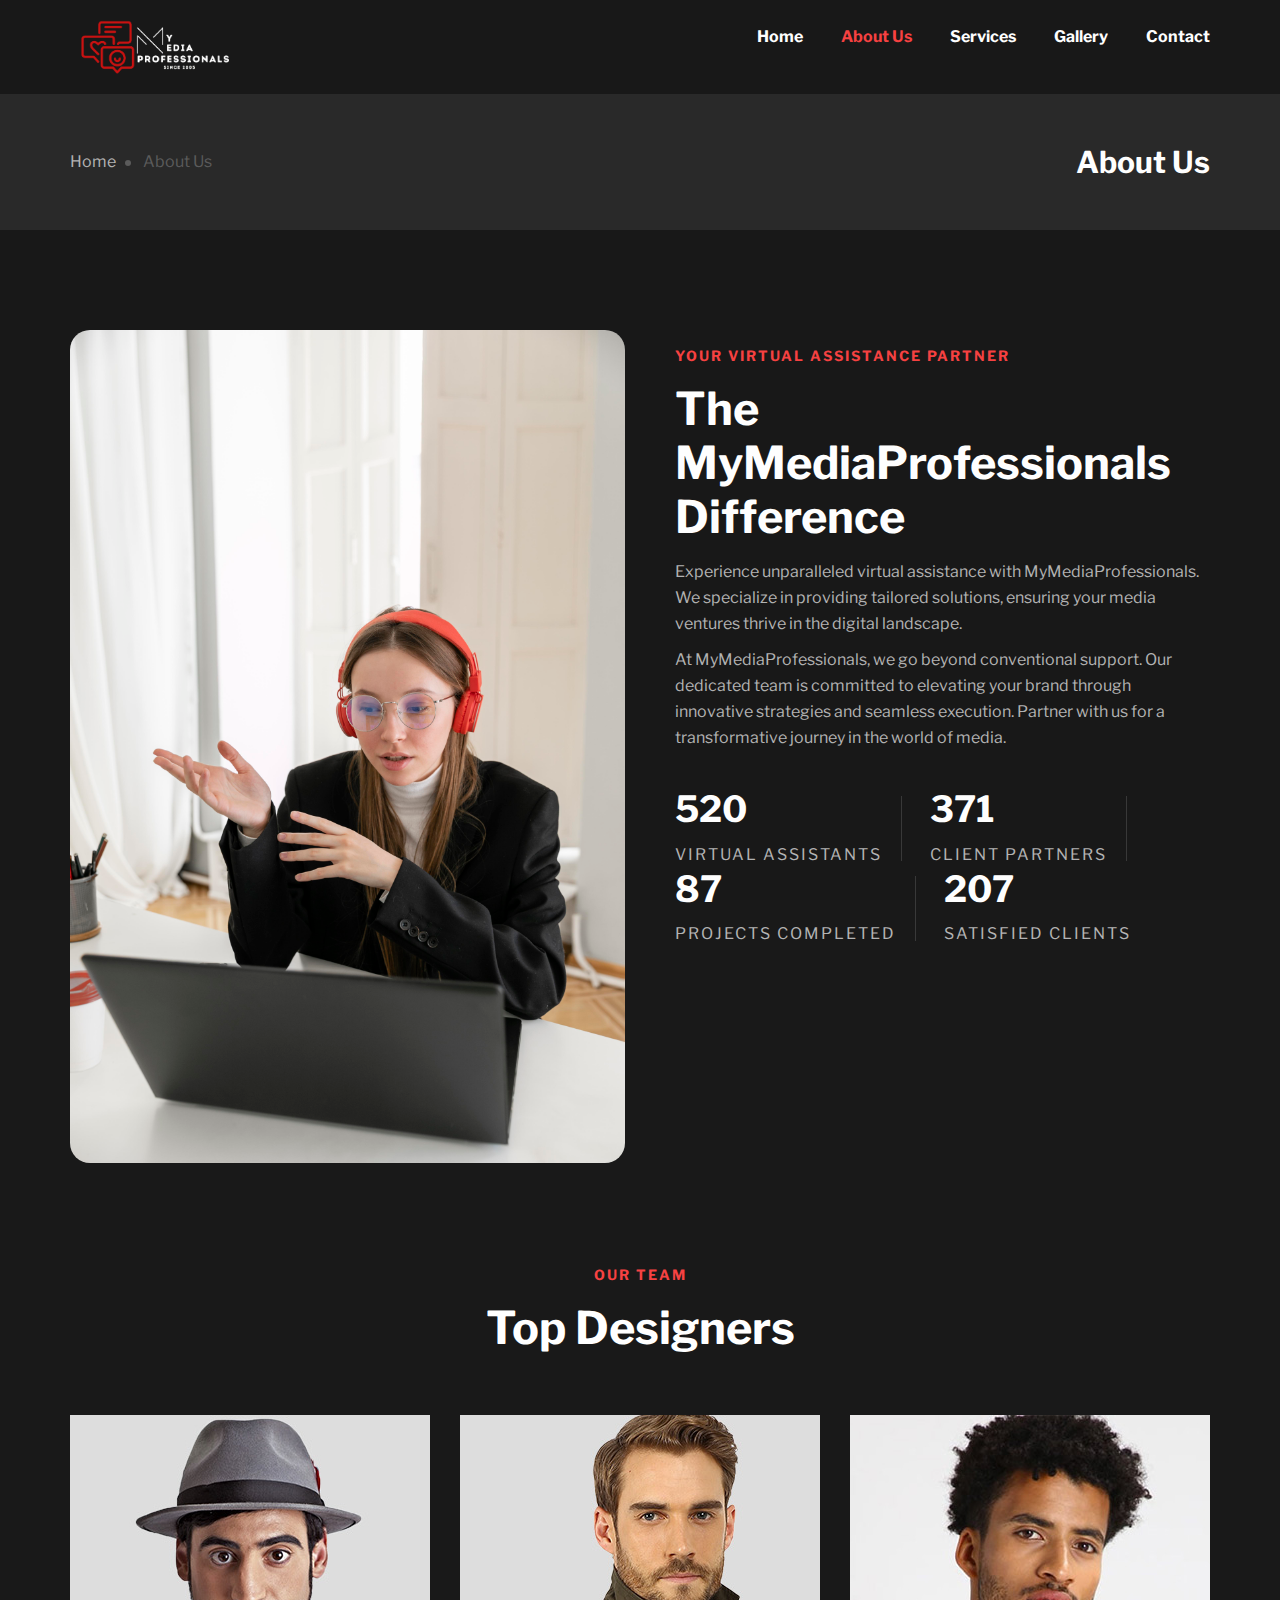
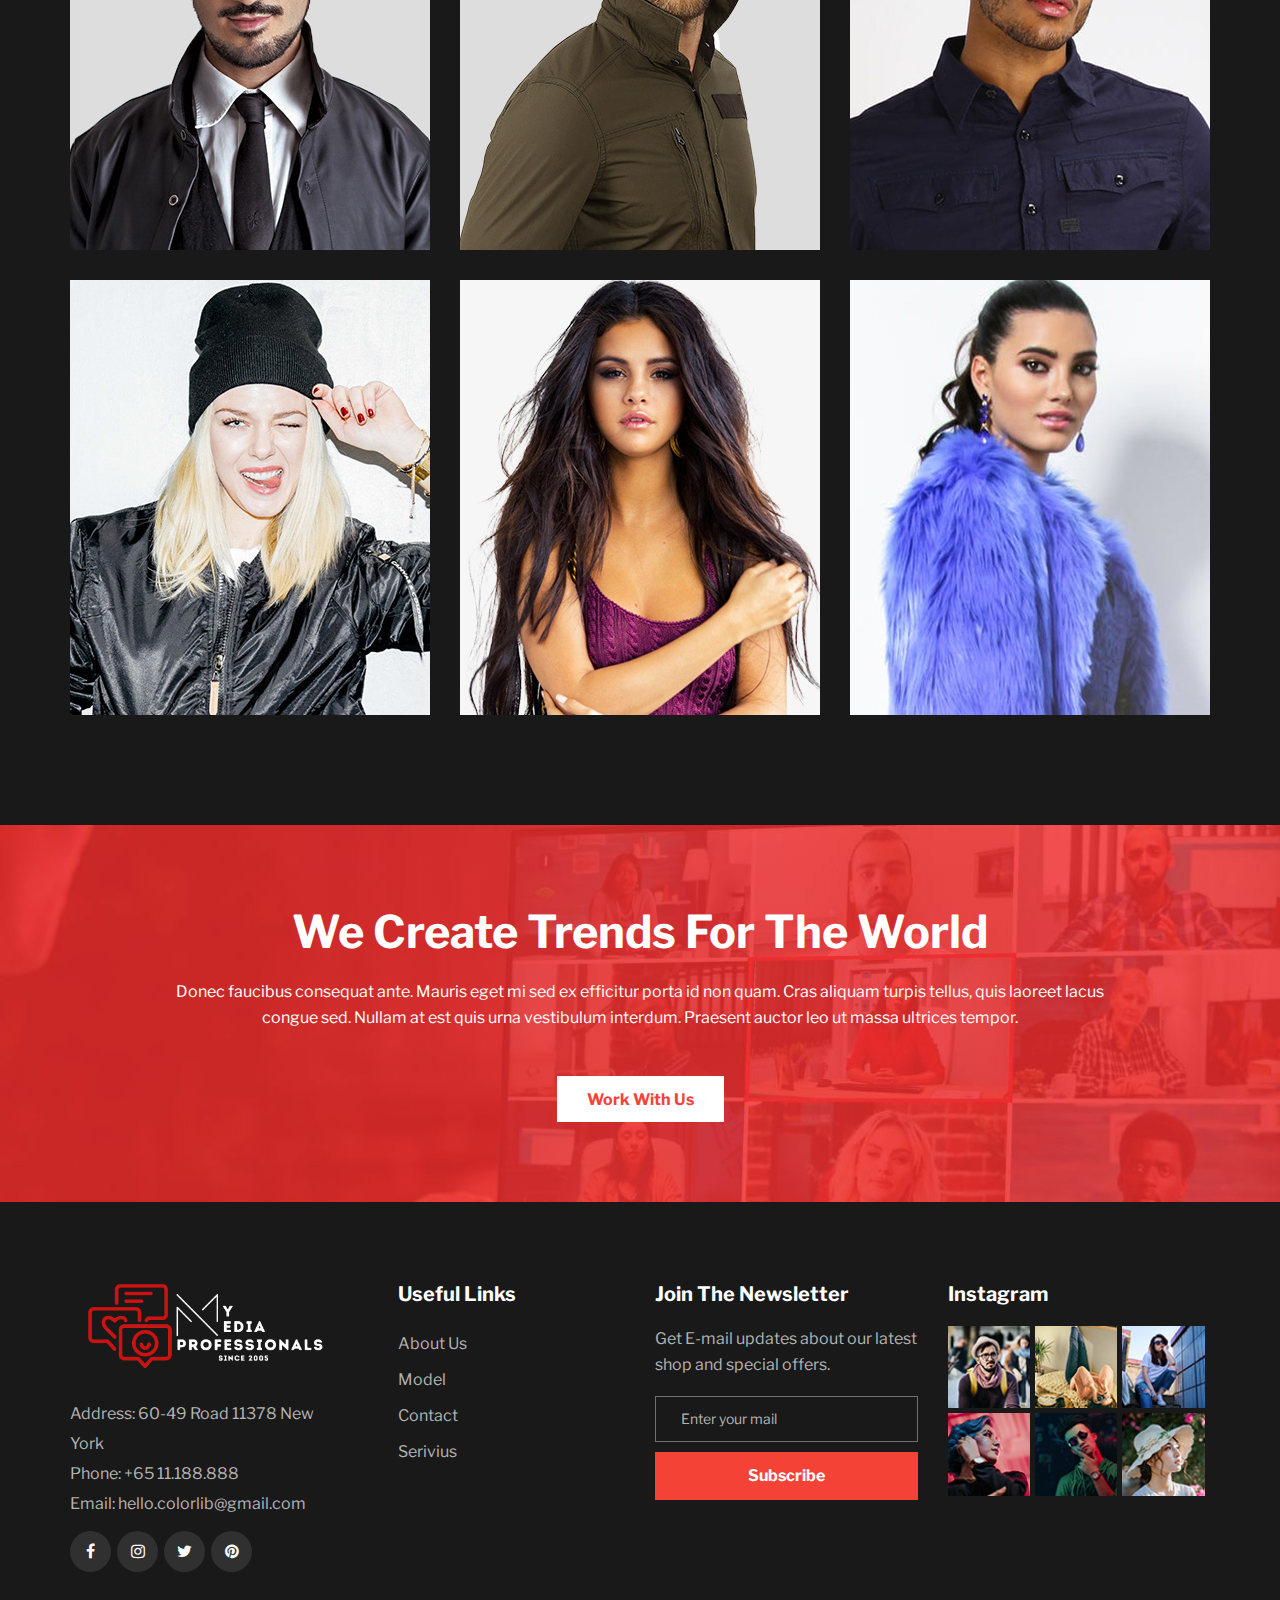
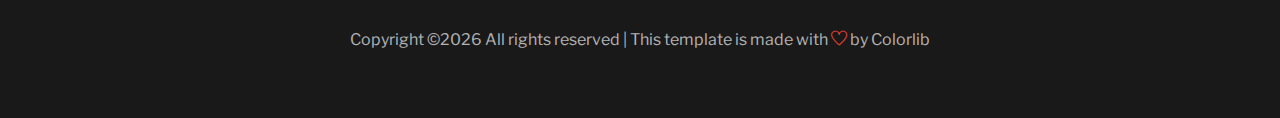
<file: about-us.html>
<!DOCTYPE html>
<html lang="zxx">

<head>
    <meta charset="UTF-8">
    <meta name="description" content="Hazze Template">
    <meta name="keywords" content="Hazze, unica, creative, html">
    <meta name="viewport" content="width=device-width, initial-scale=1.0">
    <meta http-equiv="X-UA-Compatible" content="ie=edge">
    <title>Hazze | Template</title>

    <!-- Google Font -->
    <link href="https://fonts.googleapis.com/css?family=Libre+Franklin:400,500,600,700,800,900&display=swap"
        rel="stylesheet">

    <!-- Css Styles -->
    <link rel="stylesheet" href="css/bootstrap.min.css" type="text/css">
    <link rel="stylesheet" href="css/font-awesome.min.css" type="text/css">
    <link rel="stylesheet" href="css/themify-icons.css" type="text/css">
    <link rel="stylesheet" href="css/owl.carousel.min.css" type="text/css">
    <link rel="stylesheet" href="css/magnific-popup.css" type="text/css">
    <link rel="stylesheet" href="css/slicknav.min.css" type="text/css">
    <link rel="stylesheet" href="css/style.css" type="text/css">
</head>

<body>
    <!-- Page Preloder -->
    <div id="preloder">
        <div class="loader"></div>
    </div>

    <!-- Header Section Begin -->
    <header class="header-section">
        <div class="container">
            <div class="row">
                <div class="col-lg-2 col-md-2">
                    <div class="logo">
                        <a href="#">
                            <img src="img/logo.png" alt="">
                        </a>
                    </div>
                </div>
                <div class="col-lg-10 col-md-10">
                    <div class="main-menu mobile-menu">
                        <ul>
                            <li><a href="./index.html">Home</a></li>
                            <li class="active"><a href="./about-us.html">About Us</a></li>
                            <li><a href="./Services.html">Services</a></li>
                            <li><a href="./gallery.html">Gallery</a>
                                <ul class="dropdown">
                                    <li><a href="#">Naoh</a></li>
                                    <li><a href="#">Padis</a></li>
                                    <li><a href="#">Jacob</a></li>
                                    <li><a href="#">Gomez</a></li>
                                </ul>
                            </li>
                            <li><a href="./contact.html">Contact</a></li>
                        </ul>
                    </div>
                </div>
            </div>
            <div id="mobile-menu-wrap"></div>
        </div>
    </header>
    <!-- Header End -->

    <!-- Breadcrumb Section Begin -->
    <section class="breadcrumb-section">
        <div class="container">
            <div class="row">
                <div class="col-lg-6 col-md-6">
                    <div class="breadcrumb-option">
                        <a href="#">Home</a>
                        <span>About Us</span>
                    </div>
                </div>
                <div class="col-lg-6 col-md-6 text-right">
                    <div class="breadcrumb-text">
                        <h3>About Us</h3>
                    </div>
                </div>
            </div>
        </div>
    </section>
    <!-- Breadcrumb Section End -->

    <!-- About Us Section Begin -->
    <section class="about-us-section spad">
        <div class="container">
            <div class="row">
                <div class="col-lg-6">
                    <div class="as-pic">
                        <img style="border-radius: 20px;" src="img/aboutss.jpg" alt="">
                    </div>
                </div>
                <div class="col-lg-6">
                    <div class="as-text ap-text">
                        <div class="section-title">
                          
                            <span>Your Virtual Assistance Partner</span>
                            <h2>The MyMediaProfessionals Difference</h2>
                        </div>
                        <p class="f-para">Experience unparalleled virtual assistance with MyMediaProfessionals. We specialize in providing tailored solutions, ensuring your media ventures thrive in the digital landscape.</p>
                        <p class="s-para">At MyMediaProfessionals, we go beyond conventional support. Our dedicated team is committed to elevating your brand through innovative strategies and seamless execution. Partner with us for a transformative journey in the world of media.</p>
                
                        <div class="about-counter">
                            <div class="ac-item">
                                <h2 class="ab-count">5423</h2>
                                <p>Virtual Assistants</p>
                            </div>
                            <div class="ac-item">
                                <h2 class="ab-count">3879</h2>
                                <p>Client Partners</p>
                            </div>
                            <div class="ac-item">
                                <h2 class="ab-count">902</h2>
                                <p>Projects Completed</p>
                            </div>
                            <div class="ac-item">
                                <h2 class="ab-count">2165</h2>
                                <p>Satisfied Clients</p>
                            </div>
                        </div>
                        </div>
                    </div>
                </div>
            </div>
        </div>
    </section>
    <!-- About Us Section End -->

    <!-- Member Section Begin -->
    <section class="member-section spad ap-member">
        <div class="container">
            <div class="row">
                <div class="col-lg-12">
                    <div class="section-title">
                        <span>Our Team</span>
                        <h2>Top Designers</h2>
                    </div>
                </div>
            </div>
            <div class="row">
                <div class="col-lg-4 col-md-6">
                    <div class="member-item set-bg" data-setbg="img/member/member-1.jpg">
                        <div class="mi-text">
                            <p>Quia dolor sit amet, consectetur, adipisci velit, sed quia non numquam eius modi tempora
                                incidunt ut labore et dolore magnam aliquam quaerat voluptatem.</p>
                            <div class="mt-title">
                                <h4>Jacob Gomez</h4>
                                <span>Designer</span>
                            </div>
                            <div class="mt-social">
                                <a href="#"><i class="fa fa-facebook"></i></a>
                                <a href="#"><i class="fa fa-twitter"></i></a>
                                <a href="#"><i class="fa fa-instagram"></i></a>
                                <a href="#"><i class="fa fa-pinterest"></i></a>
                            </div>
                        </div>
                    </div>
                </div>
                <div class="col-lg-4 col-md-6">
                    <div class="member-item set-bg" data-setbg="img/member/member-2.jpg">
                        <div class="mi-text">
                            <p>Quia dolor sit amet, consectetur, adipisci velit, sed quia non numquam eius modi tempora
                                incidunt ut labore et dolore magnam aliquam quaerat voluptatem.</p>
                            <div class="mt-title">
                                <h4>Jacob Gomez</h4>
                                <span>Designer</span>
                            </div>
                            <div class="mt-social">
                                <a href="#"><i class="fa fa-facebook"></i></a>
                                <a href="#"><i class="fa fa-twitter"></i></a>
                                <a href="#"><i class="fa fa-instagram"></i></a>
                                <a href="#"><i class="fa fa-pinterest"></i></a>
                            </div>
                        </div>
                    </div>
                </div>
                <div class="col-lg-4 col-md-6">
                    <div class="member-item set-bg" data-setbg="img/member/member-3.jpg">
                        <div class="mi-text">
                            <p>Quia dolor sit amet, consectetur, adipisci velit, sed quia non numquam eius modi tempora
                                incidunt ut labore et dolore magnam aliquam quaerat voluptatem.</p>
                            <div class="mt-title">
                                <h4>Jacob Gomez</h4>
                                <span>Designer</span>
                            </div>
                            <div class="mt-social">
                                <a href="#"><i class="fa fa-facebook"></i></a>
                                <a href="#"><i class="fa fa-twitter"></i></a>
                                <a href="#"><i class="fa fa-instagram"></i></a>
                                <a href="#"><i class="fa fa-pinterest"></i></a>
                            </div>
                        </div>
                    </div>
                </div>
                <div class="col-lg-4 col-md-6">
                    <div class="member-item set-bg" data-setbg="img/member/member-4.jpg">
                        <div class="mi-text">
                            <p>Quia dolor sit amet, consectetur, adipisci velit, sed quia non numquam eius modi tempora
                                incidunt ut labore et dolore magnam aliquam quaerat voluptatem.</p>
                            <div class="mt-title">
                                <h4>Jacob Gomez</h4>
                                <span>Designer</span>
                            </div>
                            <div class="mt-social">
                                <a href="#"><i class="fa fa-facebook"></i></a>
                                <a href="#"><i class="fa fa-twitter"></i></a>
                                <a href="#"><i class="fa fa-instagram"></i></a>
                                <a href="#"><i class="fa fa-pinterest"></i></a>
                            </div>
                        </div>
                    </div>
                </div>
                <div class="col-lg-4 col-md-6">
                    <div class="member-item set-bg" data-setbg="img/member/member-5.jpg">
                        <div class="mi-text">
                            <p>Quia dolor sit amet, consectetur, adipisci velit, sed quia non numquam eius modi tempora
                                incidunt ut labore et dolore magnam aliquam quaerat voluptatem.</p>
                            <div class="mt-title">
                                <h4>Jacob Gomez</h4>
                                <span>Designer</span>
                            </div>
                            <div class="mt-social">
                                <a href="#"><i class="fa fa-facebook"></i></a>
                                <a href="#"><i class="fa fa-twitter"></i></a>
                                <a href="#"><i class="fa fa-instagram"></i></a>
                                <a href="#"><i class="fa fa-pinterest"></i></a>
                            </div>
                        </div>
                    </div>
                </div>
                <div class="col-lg-4 col-md-6">
                    <div class="member-item set-bg" data-setbg="img/member/member-6.jpg">
                        <div class="mi-text">
                            <p>Quia dolor sit amet, consectetur, adipisci velit, sed quia non numquam eius modi tempora
                                incidunt ut labore et dolore magnam aliquam quaerat voluptatem.</p>
                            <div class="mt-title">
                                <h4>Jacob Gomez</h4>
                                <span>Designer</span>
                            </div>
                            <div class="mt-social">
                                <a href="#"><i class="fa fa-facebook"></i></a>
                                <a href="#"><i class="fa fa-twitter"></i></a>
                                <a href="#"><i class="fa fa-instagram"></i></a>
                                <a href="#"><i class="fa fa-pinterest"></i></a>
                            </div>
                        </div>
                    </div>
                </div>
            </div>
        </div>
    </section>
    <!-- Member Section End -->

    <!-- Call To Action Section Begin -->
    <section class="callto-section set-bg" data-setbg="img/ctc-bg.jpg">
        <div class="container">
            <div class="row">
                <div class="col-lg-10 m-auto">
                    <div class="ctc-text">
                        <h2>We Create Trends For The World</h2>
                        <p>Donec faucibus consequat ante. Mauris eget mi sed ex efficitur porta id non quam. Cras
                            aliquam turpis tellus, quis laoreet lacus congue sed. Nullam at est quis urna vestibulum
                            interdum. Praesent auctor leo ut massa ultrices tempor.</p>
                        <a href="#" class="primary-btn ctc-btn">Work With Us</a>
                    </div>
                </div>
            </div>
        </div>
    </section>
    <!-- Call To Action Section End -->

    <!-- Footer Section Begin -->
    <section class="footer-section">
        <div class="container">
            <div class="row">
                <div class="col-lg-3 col-md-6">
                    <div class="footer-option">
                        <div class="fo-logo">
                            <a href="#">
                                <img src="img/logo.png" alt="">
                            </a>
                        </div>
                        <ul>
                            <li>Address: 60-49 Road 11378 New York</li>
                            <li>Phone: +65 11.188.888</li>
                            <li>Email: hello.colorlib@gmail.com</li>
                        </ul>
                        <div class="fo-social">
                            <a href="#"><i class="fa fa-facebook"></i></a>
                            <a href="#"><i class="fa fa-instagram"></i></a>
                            <a href="#"><i class="fa fa-twitter"></i></a>
                            <a href="#"><i class="fa fa-pinterest"></i></a>
                        </div>
                    </div>
                </div>
                <div class="col-lg-3 col-md-6">
                    <div class="footer-widget fw-links">
                        <h5>Useful Links</h5>
                        <ul>
                            <li><a href="#">About Us</a></li>
                            <li><a href="#">Model</a></li>
                            <li><a href="#">Contact</a></li>
                            <li><a href="#">Serivius</a></li>
                        </ul>
                    </div>
                </div>
                <div class="col-lg-3 col-md-6">
                    <div class="footer-widget">
                        <h5>Join The Newsletter</h5>
                        <p>Get E-mail updates about our latest shop and special offers.</p>
                        <form action="#" class="news-form">
                            <input type="text" placeholder="Enter your mail">
                            <button type="submit">Subscribe</button>
                        </form>
                    </div>
                </div>
                <div class="col-lg-3 col-md-6">
                    <div class="footer-widget">
                        <h5>Instagram</h5>
                        <div class="insta-pic">
                            <img src="img/instagram/instagram-1.jpg" alt="">
                            <img src="img/instagram/instagram-2.jpg" alt="">
                            <img src="img/instagram/instagram-3.jpg" alt="">
                            <img src="img/instagram/instagram-4.jpg" alt="">
                            <img src="img/instagram/instagram-5.jpg" alt="">
                            <img src="img/instagram/instagram-6.jpg" alt="">
                        </div>
                    </div>
                </div>
            </div>
            <div class="copyright-text"><p><!-- Link back to Colorlib can't be removed. Template is licensed under CC BY 3.0. -->
  Copyright &copy;<script>document.write(new Date().getFullYear());</script> All rights reserved | This template is made with <i class="ti-heart" aria-hidden="true"></i> by <a href="https://colorlib.com" target="_blank">Colorlib</a>
  <!-- Link back to Colorlib can't be removed. Template is licensed under CC BY 3.0. --></p></div>
        </div>
    </section>
    <!-- Footer Section End -->

    <!-- Js Plugins -->
    <script src="js/jquery-3.3.1.min.js"></script>
    <script src="js/bootstrap.min.js"></script>
    <script src="js/jquery.magnific-popup.min.js"></script>
    <script src="js/mixitup.min.js"></script>
    <script src="js/jquery.slicknav.js"></script>
    <script src="js/owl.carousel.min.js"></script>
    <script src="js/main.js"></script>
</body>

</html>
</file>
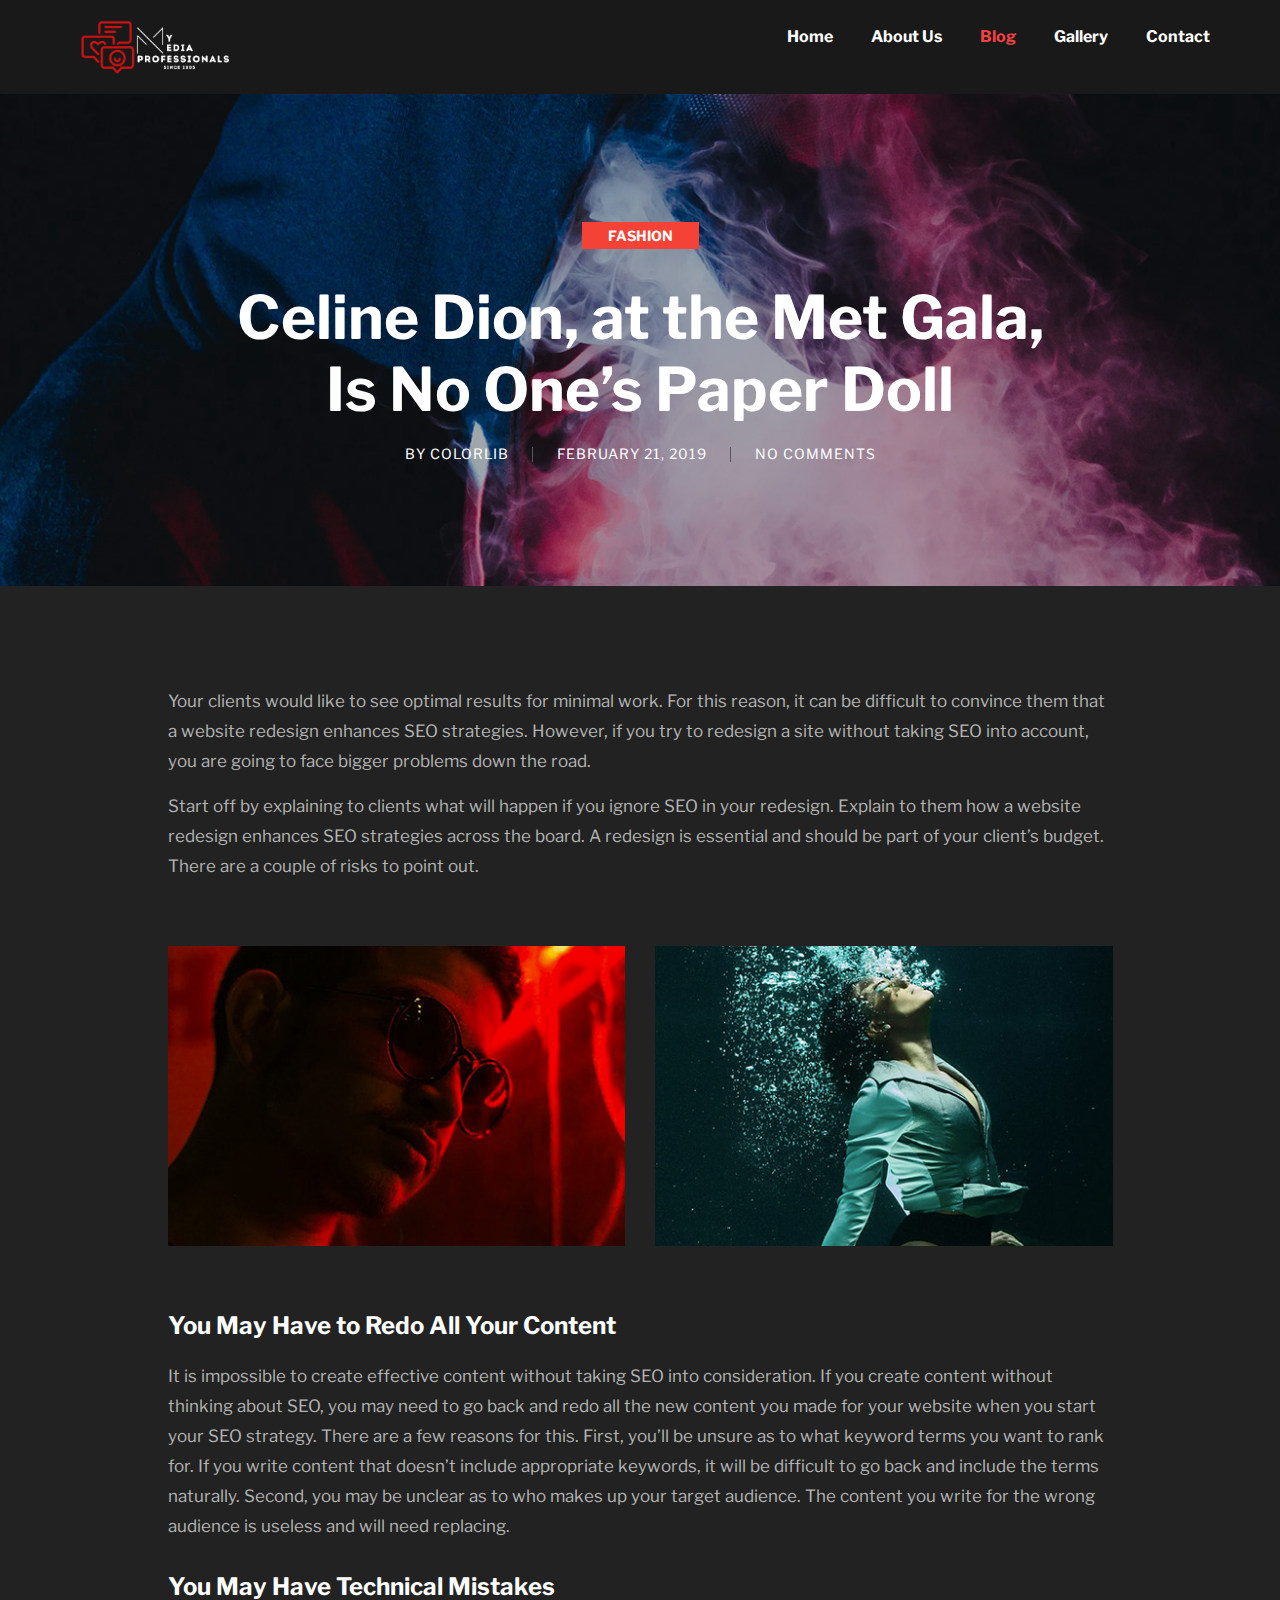
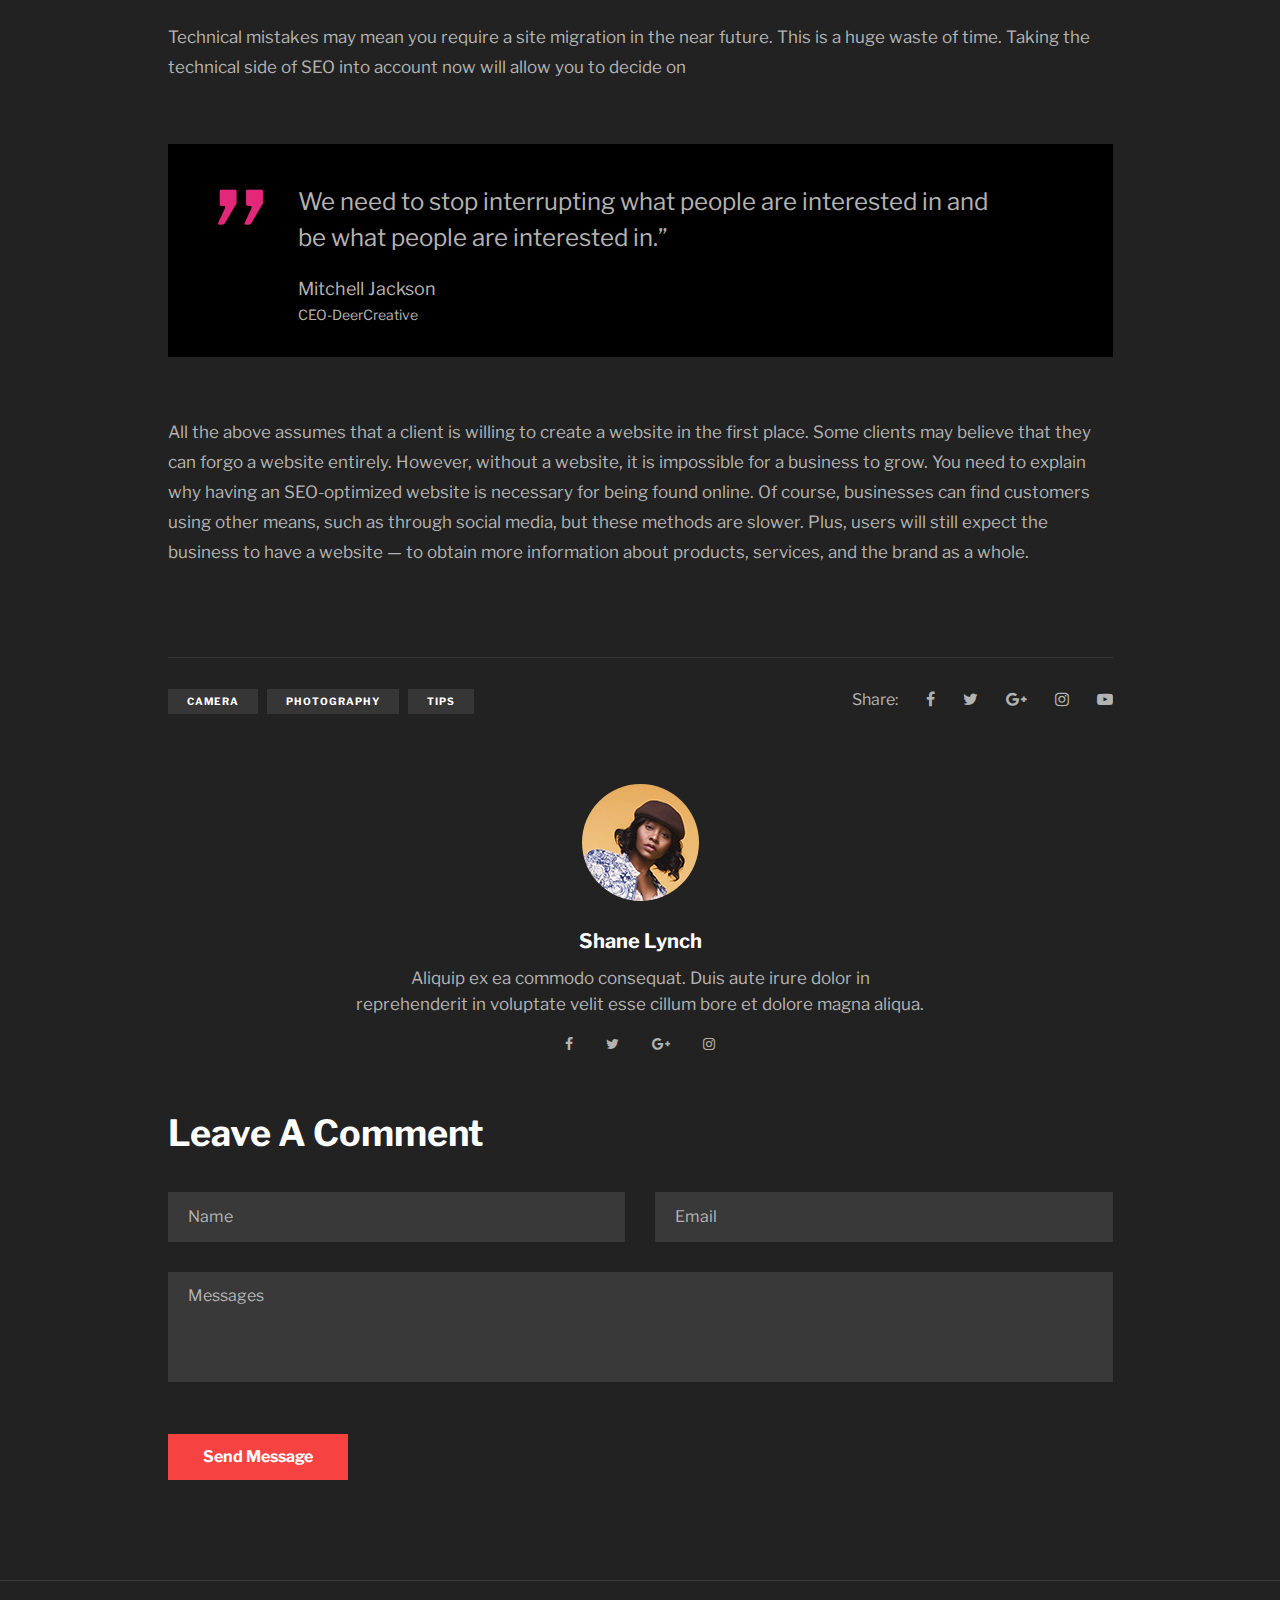
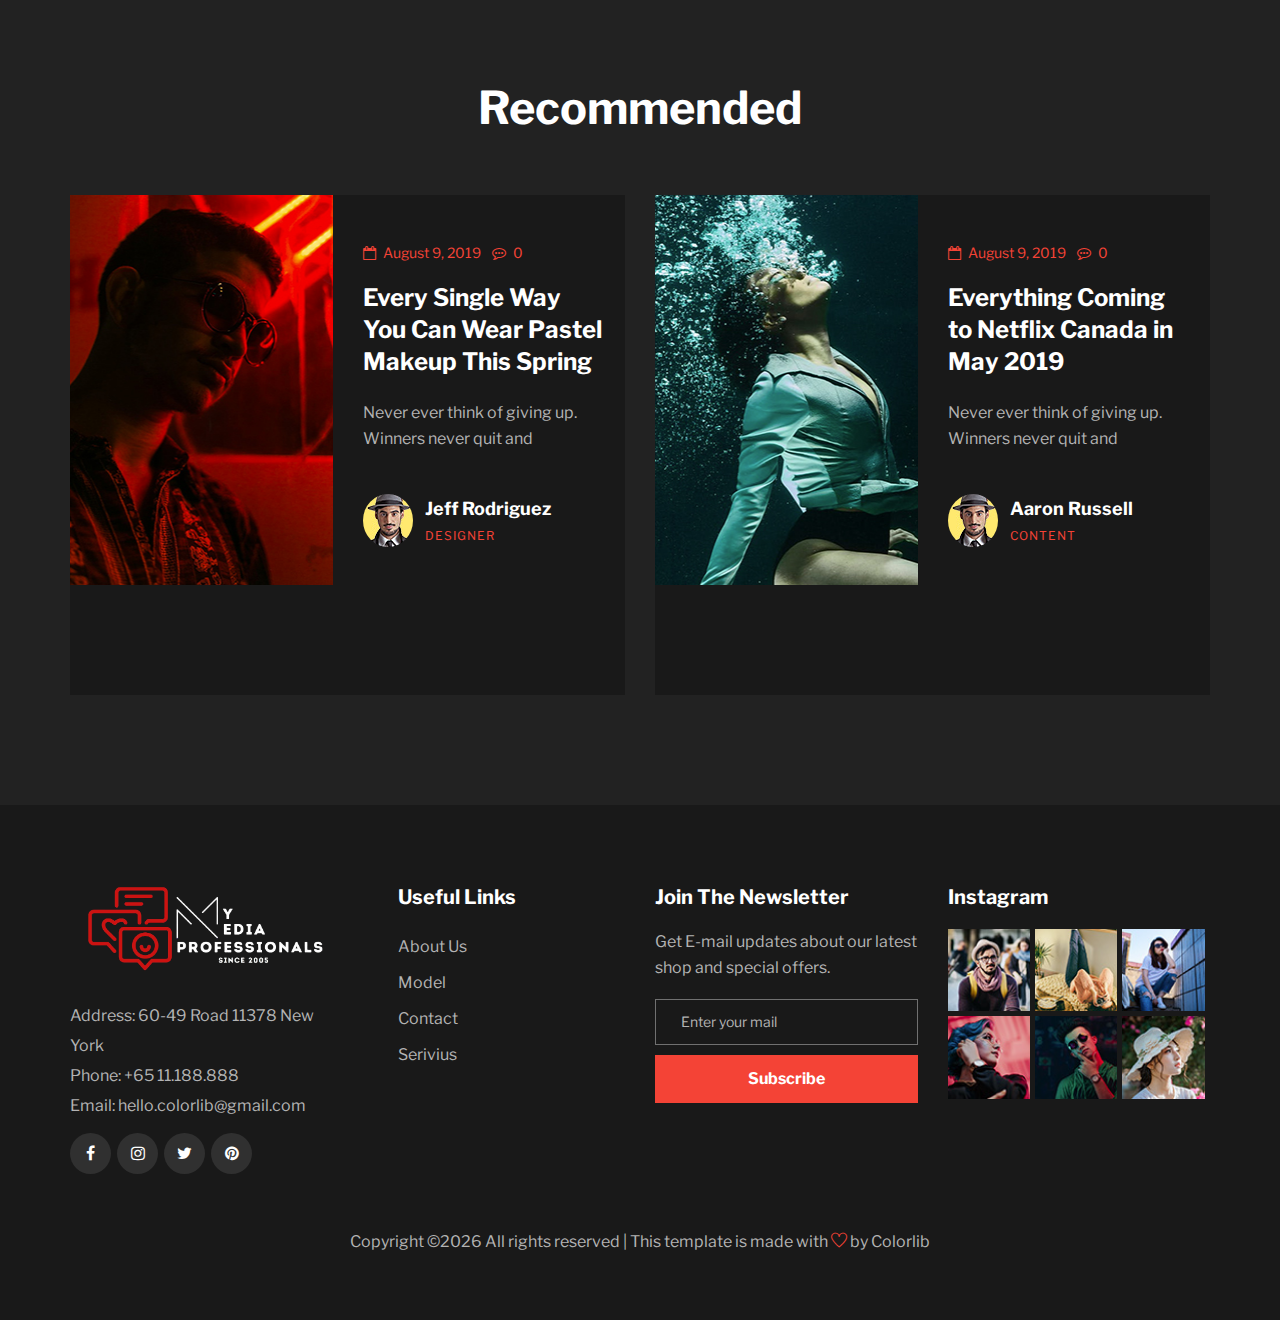
<file: blog-details.html>
<!DOCTYPE html>
<html lang="zxx">

<head>
    <meta charset="UTF-8">
    <meta name="description" content="Hazze Template">
    <meta name="keywords" content="Hazze, unica, creative, html">
    <meta name="viewport" content="width=device-width, initial-scale=1.0">
    <meta http-equiv="X-UA-Compatible" content="ie=edge">
    <title>Hazze | Template</title>

    <!-- Google Font -->
    <link href="https://fonts.googleapis.com/css?family=Libre+Franklin:400,500,600,700,800,900&display=swap"
        rel="stylesheet">

    <!-- Css Styles -->
    <link rel="stylesheet" href="css/bootstrap.min.css" type="text/css">
    <link rel="stylesheet" href="css/font-awesome.min.css" type="text/css">
    <link rel="stylesheet" href="css/themify-icons.css" type="text/css">
    <link rel="stylesheet" href="css/owl.carousel.min.css" type="text/css">
    <link rel="stylesheet" href="css/magnific-popup.css" type="text/css">
    <link rel="stylesheet" href="css/slicknav.min.css" type="text/css">
    <link rel="stylesheet" href="css/style.css" type="text/css">
</head>

<body>
    <!-- Page Preloder -->
    <div id="preloder">
        <div class="loader"></div>
    </div>

    <!-- Header Section Begin -->
    <header class="header-section">
        <div class="container">
            <div class="row">
                <div class="col-lg-2 col-md-2">
                    <div class="logo">
                        <a href="#">
                            <img src="img/logo.png" alt="">
                        </a>
                    </div>
                </div>
                <div class="col-lg-10 col-md-10">
                    <div class="main-menu mobile-menu">
                        <ul>
                            <li><a href="./index.html">Home</a></li>
                            <li><a href="./about-us.html">About Us</a></li>
                            <li class="active"><a href="./blog.html">Blog</a></li>
                            <li><a href="./gallery.html">Gallery</a>
                                <ul class="dropdown">
                                    <li><a href="#">Naoh</a></li>
                                    <li><a href="#">Padis</a></li>
                                    <li><a href="#">Jacob</a></li>
                                    <li><a href="#">Gomez</a></li>
                                </ul>
                            </li>
                            <li><a href="./contact.html">Contact</a></li>
                        </ul>
                    </div>
                </div>
            </div>
            <div id="mobile-menu-wrap"></div>
        </div>
    </header>
    <!-- Header End -->

    <!-- Blog Details Hero  Section Begin -->
    <section class="blog-hero-section set-bg spad" data-setbg="img/blog/details/details-hero.jpg">
        <div class="container">
            <div class="row justify-content-center">
                <div class="col-lg-9 text-center">
                    <div class="bh-text">
                        <span>Fashion</span>
                        <h2>Celine Dion, at the Met Gala, Is No One’s Paper Doll</h2>
                        <ul>
                            <li>By Colorlib</li>
                            <li>February 21, 2019</li>
                            <li>No Comments</li>
                        </ul>
                    </div>
                </div>
            </div>
        </div>
    </section>
    <!-- Blog Details Hero Section End -->

    <!-- Blog Details Section Begin -->
    <section class="blog-details-section spad">
        <div class="container">
            <div class="row">
                <div class="col-lg-10 m-auto">
                    <div class="bd-text">
                        <div class="bd-title">
                            <p>Your clients would like to see optimal results for minimal work. For this reason, it can
                                be difficult to convince them that a website redesign enhances SEO strategies. However,
                                if you try to redesign a site without taking SEO into account, you are going to face
                                bigger problems down the road.</p>
                            <p>Start off by explaining to clients what will happen if you ignore SEO in your redesign.
                                Explain to them how a website redesign enhances SEO strategies across the board. A
                                redesign is essential and should be part of your client’s budget. There are a couple of
                                risks to point out.</p>
                        </div>
                        <div class="bd-pic">
                            <div class="row">
                                <div class="col-md-6">
                                    <img src="img/blog/details/bd-more-1.jpg" alt="">
                                </div>
                                <div class="col-md-6">
                                    <img src="img/blog/details/bd-more-2.jpg" alt="">
                                </div>
                            </div>
                        </div>
                        <div class="bd-more-text">
                            <div class="bm-item">
                                <h4>You May Have to Redo All Your Content</h4>
                                <p>It is impossible to create effective content without taking SEO into consideration.
                                    If you create content without thinking about SEO, you may need to go back and redo
                                    all the new content you made for your website when you start your SEO strategy.
                                    There are a few reasons for this. First, you’ll be unsure as to what keyword terms
                                    you want to rank for. If you write content that doesn’t include appropriate
                                    keywords, it will be difficult to go back and include the terms naturally. Second,
                                    you may be unclear as to who makes up your target audience. The content you write
                                    for the wrong audience is useless and will need replacing.</p>
                            </div>
                            <div class="bm-item">
                                <h4>You May Have Technical Mistakes</h4>
                                <p>Technical mistakes may mean you require a site migration in the near future. This is
                                    a huge waste of time. Taking the technical side of SEO into account now will allow
                                    you to decide on</p>
                            </div>
                        </div>
                        <div class="bd-quote">
                            <img src="img/blog/details/quote.png" alt="">
                            <p>We need to stop interrupting what people are interested in and be what people are
                                interested in.”</p>
                            <div class="quote-author">
                                <h5>Mitchell Jackson</h5>
                                <span>CEO-DeerCreative</span>
                            </div>
                        </div>
                        <div class="bd-last-para">
                            <p>All the above assumes that a client is willing to create a website in the first place.
                                Some clients may believe that they can forgo a website entirely. However, without a
                                website, it is impossible for a business to grow. You need to explain why having an
                                SEO-optimized website is necessary for being found online. Of course, businesses can
                                find customers using other means, such as through social media, but these methods are
                                slower. Plus, users will still expect the business to have a website — to obtain more
                                information about products, services, and the brand as a whole.</p>
                        </div>
                        <div class="tag-share">
                            <div class="tags">
                                <a href="#">Camera</a>
                                <a href="#">Photography</a>
                                <a href="#">Tips</a>
                            </div>
                            <div class="social-share">
                                <span>Share:</span>
                                <a href="#"><i class="fa fa-facebook"></i></a>
                                <a href="#"><i class="fa fa-twitter"></i></a>
                                <a href="#"><i class="fa fa-google-plus"></i></a>
                                <a href="#"><i class="fa fa-instagram"></i></a>
                                <a href="#"><i class="fa fa-youtube-play"></i></a>
                            </div>
                        </div>
                        <div class="blog-author">
                            <img src="img/blog/details/bd-posted.jpg" alt="">
                            <h5>Shane Lynch</h5>
                            <p>Aliquip ex ea commodo consequat. Duis aute irure dolor in<br /> reprehenderit in
                                voluptate velit esse cillum bore et dolore magna aliqua. </p>
                            <div class="bt-social">
                                <a href="#"><i class="fa fa-facebook"></i></a>
                                <a href="#"><i class="fa fa-twitter"></i></a>
                                <a href="#"><i class="fa fa-google-plus"></i></a>
                                <a href="#"><i class="fa fa-instagram"></i></a>
                            </div>
                        </div>
                        <div class="leave-comment">
                            <h2>Leave A Comment</h2>
                            <form action="#" class="comment-form">
                                <div class="row">
                                    <div class="col-lg-6">
                                        <input type="text" placeholder="Name">
                                    </div>
                                    <div class="col-lg-6">
                                        <input type="text" placeholder="Email">
                                    </div>
                                    <div class="col-lg-12">
                                        <textarea placeholder="Messages"></textarea>
                                        <button type="submit" class="site-btn">Send Message</button>
                                    </div>
                                </div>
                            </form>
                        </div>
                    </div>
                </div>
            </div>
        </div>
    </section>
    <!-- Blog Details Section End -->

    <!-- Recommend Section Begin -->
    <section class="recommend-section spad">
        <div class="container">
            <div class="row">
                <div class="col-lg-12">
                    <div class="section-title">
                        <h2>Recommended</h2>
                    </div>
                </div>
            </div>
            <div class="row">
                <div class="col-md-6">
                    <div class="blog-item">
                        <div class="row">
                            <div class="col-lg-6">
                                <div class="bi-pic set-bg" data-setbg="img/blog/blog-1.jpg"></div>
                            </div>
                            <div class="col-lg-6">
                                <div class="bi-text">
                                    <ul>
                                        <li><i class="fa fa-calendar-o"></i> August 9, 2019</li>
                                        <li><i class="fa fa-commenting-o"></i> 0</li>
                                    </ul>
                                    <h4><a href="#">Every Single Way You Can Wear Pastel Makeup This Spring</a></h4>
                                    <p>Never ever think of giving up. Winners never quit and</p>
                                    <div class="bt-author">
                                        <div class="ba-pic">
                                            <img src="img/blog/author-1.jpg" alt="">
                                        </div>
                                        <div class="ba-text">
                                            <h5>Jeff Rodriguez</h5>
                                            <span>Designer</span>
                                        </div>
                                    </div>
                                </div>
                            </div>
                        </div>
                    </div>
                </div>
                <div class="col-md-6">
                    <div class="blog-item">
                        <div class="row">
                            <div class="col-lg-6">
                                <div class="bi-pic set-bg" data-setbg="img/blog/blog-2.jpg"></div>
                            </div>
                            <div class="col-lg-6">
                                <div class="bi-text">
                                    <ul>
                                        <li><i class="fa fa-calendar-o"></i> August 9, 2019</li>
                                        <li><i class="fa fa-commenting-o"></i> 0</li>
                                    </ul>
                                    <h4><a href="#">Everything Coming to Netflix Canada in May 2019</a></h4>
                                    <p>Never ever think of giving up. Winners never quit and</p>
                                    <div class="bt-author">
                                        <div class="ba-pic">
                                            <img src="img/blog/author-1.jpg" alt="">
                                        </div>
                                        <div class="ba-text">
                                            <h5>Aaron Russell</h5>
                                            <span>Content</span>
                                        </div>
                                    </div>
                                </div>
                            </div>
                        </div>
                    </div>
                </div>
            </div>
        </div>
    </section>
    <!-- Recommend Section End -->

    <!-- Footer Section Begin -->
    <section class="footer-section">
        <div class="container">
            <div class="row">
                <div class="col-lg-3 col-md-6">
                    <div class="footer-option">
                        <div class="fo-logo">
                            <a href="#">
                                <img src="img/logo.png" alt="">
                            </a>
                        </div>
                        <ul>
                            <li>Address: 60-49 Road 11378 New York</li>
                            <li>Phone: +65 11.188.888</li>
                            <li>Email: hello.colorlib@gmail.com</li>
                        </ul>
                        <div class="fo-social">
                            <a href="#"><i class="fa fa-facebook"></i></a>
                            <a href="#"><i class="fa fa-instagram"></i></a>
                            <a href="#"><i class="fa fa-twitter"></i></a>
                            <a href="#"><i class="fa fa-pinterest"></i></a>
                        </div>
                    </div>
                </div>
                <div class="col-lg-3 col-md-6">
                    <div class="footer-widget fw-links">
                        <h5>Useful Links</h5>
                        <ul>
                            <li><a href="#">About Us</a></li>
                            <li><a href="#">Model</a></li>
                            <li><a href="#">Contact</a></li>
                            <li><a href="#">Serivius</a></li>
                        </ul>
                    </div>
                </div>
                <div class="col-lg-3 col-md-6">
                    <div class="footer-widget">
                        <h5>Join The Newsletter</h5>
                        <p>Get E-mail updates about our latest shop and special offers.</p>
                        <form action="#" class="news-form">
                            <input type="text" placeholder="Enter your mail">
                            <button type="submit">Subscribe</button>
                        </form>
                    </div>
                </div>
                <div class="col-lg-3 col-md-6">
                    <div class="footer-widget">
                        <h5>Instagram</h5>
                        <div class="insta-pic">
                            <img src="img/instagram/instagram-1.jpg" alt="">
                            <img src="img/instagram/instagram-2.jpg" alt="">
                            <img src="img/instagram/instagram-3.jpg" alt="">
                            <img src="img/instagram/instagram-4.jpg" alt="">
                            <img src="img/instagram/instagram-5.jpg" alt="">
                            <img src="img/instagram/instagram-6.jpg" alt="">
                        </div>
                    </div>
                </div>
            </div>
            <div class="copyright-text"><p><!-- Link back to Colorlib can't be removed. Template is licensed under CC BY 3.0. -->
  Copyright &copy;<script>document.write(new Date().getFullYear());</script> All rights reserved | This template is made with <i class="ti-heart" aria-hidden="true"></i> by <a href="https://colorlib.com" target="_blank">Colorlib</a>
  <!-- Link back to Colorlib can't be removed. Template is licensed under CC BY 3.0. --></p></div>
        </div>
    </section>
    <!-- Footer Section End -->

    <!-- Js Plugins -->
    <script src="js/jquery-3.3.1.min.js"></script>
    <script src="js/bootstrap.min.js"></script>
    <script src="js/jquery.magnific-popup.min.js"></script>
    <script src="js/mixitup.min.js"></script>
    <script src="js/jquery.slicknav.js"></script>
    <script src="js/owl.carousel.min.js"></script>
    <script src="js/main.js"></script>
</body>

</html>
</file>
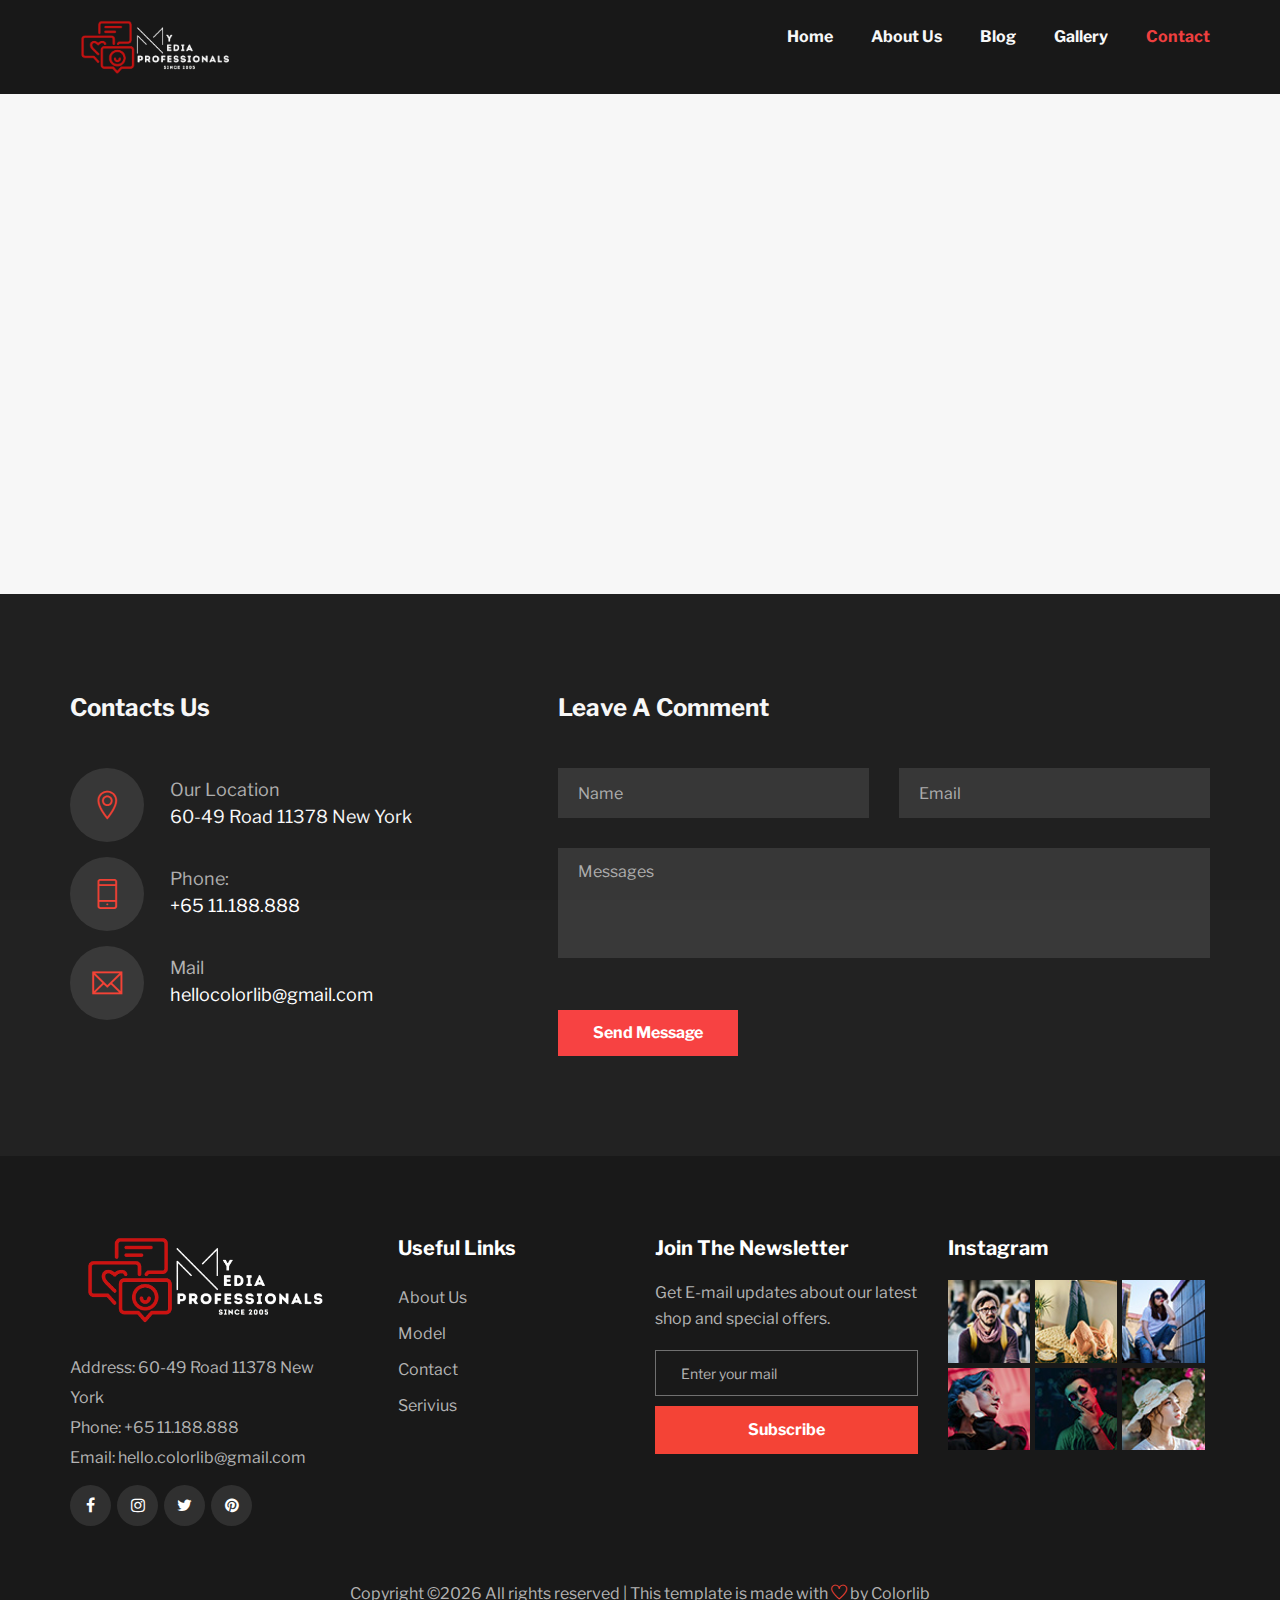
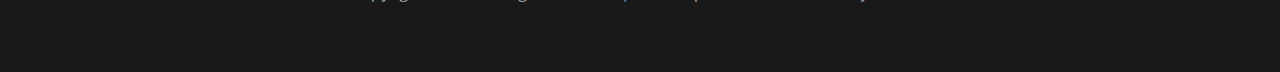
<file: contact.html>
<!DOCTYPE html>
<html lang="zxx">

<head>
    <meta charset="UTF-8">
    <meta name="description" content="Hazze Template">
    <meta name="keywords" content="Hazze, unica, creative, html">
    <meta name="viewport" content="width=device-width, initial-scale=1.0">
    <meta http-equiv="X-UA-Compatible" content="ie=edge">
    <title>Hazze | Template</title>

    <!-- Google Font -->
    <link href="https://fonts.googleapis.com/css?family=Libre+Franklin:400,500,600,700,800,900&display=swap"
        rel="stylesheet">

    <!-- Css Styles -->
    <link rel="stylesheet" href="css/bootstrap.min.css" type="text/css">
    <link rel="stylesheet" href="css/font-awesome.min.css" type="text/css">
    <link rel="stylesheet" href="css/themify-icons.css" type="text/css">
    <link rel="stylesheet" href="css/owl.carousel.min.css" type="text/css">
    <link rel="stylesheet" href="css/magnific-popup.css" type="text/css">
    <link rel="stylesheet" href="css/slicknav.min.css" type="text/css">
    <link rel="stylesheet" href="css/style.css" type="text/css">
</head>

<body>
    <!-- Page Preloder -->
    <div id="preloder">
        <div class="loader"></div>
    </div>

    <!-- Header Section Begin -->
    <header class="header-section">
        <div class="container">
            <div class="row">
                <div class="col-lg-2 col-md-2">
                    <div class="logo">
                        <a href="#">
                            <img src="img/logo.png" alt="">
                        </a>
                    </div>
                </div>
                <div class="col-lg-10 col-md-10">
                    <div class="main-menu mobile-menu">
                        <ul>
                            <li><a href="./index.html">Home</a></li>
                            <li><a href="./about-us.html">About Us</a></li>
                            <li><a href="./blog.html">Blog</a></li>
                            <li><a href="./gallery.html">Gallery</a>
                                <ul class="dropdown">
                                    <li><a href="#">Naoh</a></li>
                                    <li><a href="#">Padis</a></li>
                                    <li><a href="#">Jacob</a></li>
                                    <li><a href="#">Gomez</a></li>
                                </ul>
                            </li>
                            <li class="active"><a href="./contact.html">Contact</a></li>
                        </ul>
                    </div>
                </div>
            </div>
            <div id="mobile-menu-wrap"></div>
        </div>
    </header>
    <!-- Header End -->

    <!-- Map Section Begin -->
    <div class="map">
        <iframe
            src="https://www.google.com/maps/embed?pb=!1m18!1m12!1m3!1d3029.131590048758!2d-75.49285368518825!3d40.60492025209744!2m3!1f0!2f0!3f0!3m2!1i1024!2i768!4f13.1!3m3!1m2!1s0x89c439862c390e25%3A0xd8a76e7325ce28ea!2sLiberty%20St%2C%20Allentown%2C%20PA%2C%20USA!5e0!3m2!1sen!2sbd!4v1580135217665!5m2!1sen!2sbd"
            height="500" style="border:0;" allowfullscreen=""></iframe>
    </div>
    <!-- Map Section End -->

    <!-- Contact Section Begin -->
    <section class="contact-section spad">
        <div class="container">
            <div class="row">
                <div class="col-lg-5">
                    <div class="contact-text">
                        <h4>Contacts Us</h4>
                        <div class="ct-item">
                            <div class="ci-icon">
                                <span class="ti-location-pin"></span>
                            </div>
                            <div class="ci-text">
                                <ul>
                                    <li>
                                        <span>Our Location</span>
                                        60-49 Road 11378 New York
                                    </li>
                                </ul>
                            </div>
                        </div>
                        <div class="ct-item">
                            <div class="ci-icon">
                                <span class="ti-mobile"></span>
                            </div>
                            <div class="ci-text">
                                <ul>
                                    <li>
                                        <span>Phone:</span>
                                        +65 11.188.888
                                    </li>
                                </ul>
                            </div>
                        </div>
                        <div class="ct-item">
                            <div class="ci-icon">
                                <span class="ti-email"></span>
                            </div>
                            <div class="ci-text">
                                <ul>
                                    <li>
                                        <span>Mail</span>
                                        hellocolorlib@gmail.com
                                    </li>
                                </ul>
                            </div>
                        </div>
                    </div>
                </div>
                <div class="col-lg-7">
                    <div class="contact-option">
                        <h4>Leave A Comment</h4>
                        <form action="#" class="comment-form contact-form">
                            <div class="row">
                                <div class="col-lg-6">
                                    <input type="text" placeholder="Name">
                                </div>
                                <div class="col-lg-6">
                                    <input type="text" placeholder="Email">
                                </div>
                                <div class="col-lg-12">
                                    <textarea placeholder="Messages"></textarea>
                                    <button type="submit" class="site-btn">Send Message</button>
                                </div>
                            </div>
                        </form>
                    </div>
                </div>
            </div>
        </div>
    </section>
    <!-- Contact Section End -->

    <!-- Footer Section Begin -->
    <section class="footer-section">
        <div class="container">
            <div class="row">
                <div class="col-lg-3 col-md-6">
                    <div class="footer-option">
                        <div class="fo-logo">
                            <a href="#">
                                <img src="img/logo.png" alt="">
                            </a>
                        </div>
                        <ul>
                            <li>Address: 60-49 Road 11378 New York</li>
                            <li>Phone: +65 11.188.888</li>
                            <li>Email: hello.colorlib@gmail.com</li>
                        </ul>
                        <div class="fo-social">
                            <a href="#"><i class="fa fa-facebook"></i></a>
                            <a href="#"><i class="fa fa-instagram"></i></a>
                            <a href="#"><i class="fa fa-twitter"></i></a>
                            <a href="#"><i class="fa fa-pinterest"></i></a>
                        </div>
                    </div>
                </div>
                <div class="col-lg-3 col-md-6">
                    <div class="footer-widget fw-links">
                        <h5>Useful Links</h5>
                        <ul>
                            <li><a href="#">About Us</a></li>
                            <li><a href="#">Model</a></li>
                            <li><a href="#">Contact</a></li>
                            <li><a href="#">Serivius</a></li>
                        </ul>
                    </div>
                </div>
                <div class="col-lg-3 col-md-6">
                    <div class="footer-widget">
                        <h5>Join The Newsletter</h5>
                        <p>Get E-mail updates about our latest shop and special offers.</p>
                        <form action="#" class="news-form">
                            <input type="text" placeholder="Enter your mail">
                            <button type="submit">Subscribe</button>
                        </form>
                    </div>
                </div>
                <div class="col-lg-3 col-md-6">
                    <div class="footer-widget">
                        <h5>Instagram</h5>
                        <div class="insta-pic">
                            <img src="img/instagram/instagram-1.jpg" alt="">
                            <img src="img/instagram/instagram-2.jpg" alt="">
                            <img src="img/instagram/instagram-3.jpg" alt="">
                            <img src="img/instagram/instagram-4.jpg" alt="">
                            <img src="img/instagram/instagram-5.jpg" alt="">
                            <img src="img/instagram/instagram-6.jpg" alt="">
                        </div>
                    </div>
                </div>
            </div>
            <div class="copyright-text"><p><!-- Link back to Colorlib can't be removed. Template is licensed under CC BY 3.0. -->
  Copyright &copy;<script>document.write(new Date().getFullYear());</script> All rights reserved | This template is made with <i class="ti-heart" aria-hidden="true"></i> by <a href="https://colorlib.com" target="_blank">Colorlib</a>
  <!-- Link back to Colorlib can't be removed. Template is licensed under CC BY 3.0. --></p></div>
        </div>
    </section>
    <!-- Footer Section End -->

    <!-- Js Plugins -->
    <script src="js/jquery-3.3.1.min.js"></script>
    <script src="js/bootstrap.min.js"></script>
    <script src="js/jquery.magnific-popup.min.js"></script>
    <script src="js/mixitup.min.js"></script>
    <script src="js/jquery.slicknav.js"></script>
    <script src="js/owl.carousel.min.js"></script>
    <script src="js/main.js"></script>
</body>

</html>
</file>
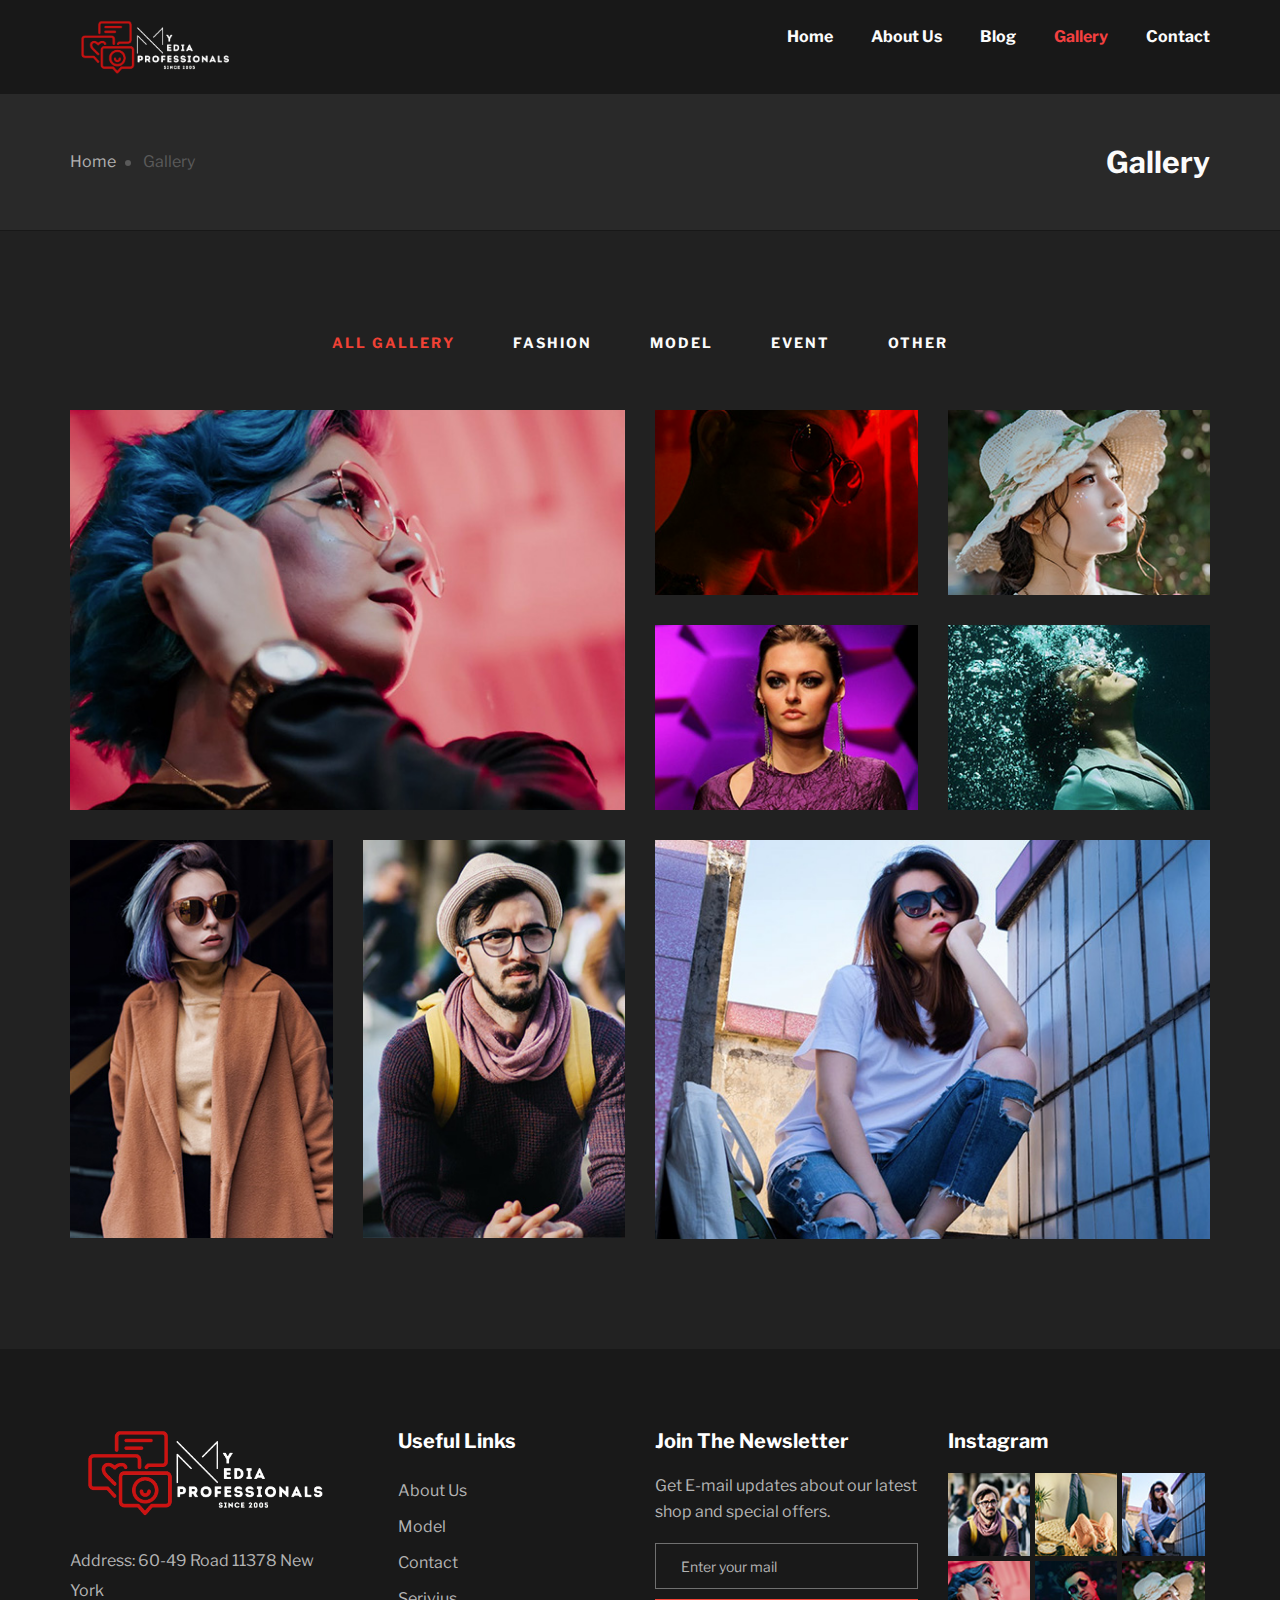
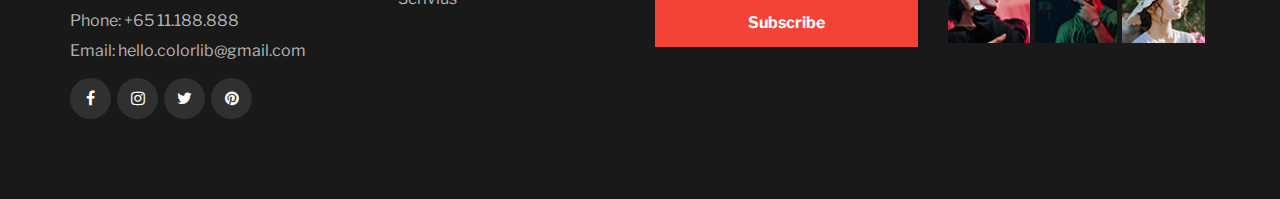
<file: gallery.html>
<!DOCTYPE html>
<html lang="zxx">

<head>
    <meta charset="UTF-8">
    <meta name="description" content="Hazze Template">
    <meta name="keywords" content="Hazze, unica, creative, html">
    <meta name="viewport" content="width=device-width, initial-scale=1.0">
    <meta http-equiv="X-UA-Compatible" content="ie=edge">
    <title>Hazze | Template</title>

    <!-- Google Font -->
    <link href="https://fonts.googleapis.com/css?family=Libre+Franklin:400,500,600,700,800,900&display=swap"
        rel="stylesheet">

    <!-- Css Styles -->
    <link rel="stylesheet" href="css/bootstrap.min.css" type="text/css">
    <link rel="stylesheet" href="css/font-awesome.min.css" type="text/css">
    <link rel="stylesheet" href="css/themify-icons.css" type="text/css">
    <link rel="stylesheet" href="css/owl.carousel.min.css" type="text/css">
    <link rel="stylesheet" href="css/magnific-popup.css" type="text/css">
    <link rel="stylesheet" href="css/slicknav.min.css" type="text/css">
    <link rel="stylesheet" href="css/style.css" type="text/css">
</head>

<body>
    <!-- Page Preloder -->
    <div id="preloder">
        <div class="loader"></div>
    </div>

    <!-- Header Section Begin -->
    <header class="header-section">
        <div class="container">
            <div class="row">
                <div class="col-lg-2 col-md-2">
                    <div class="logo">
                        <a href="#">
                            <img src="img/logo.png" alt="">
                        </a>
                    </div>
                </div>
                <div class="col-lg-10 col-md-10">
                    <div class="main-menu mobile-menu">
                        <ul>
                            <li><a href="./index.html">Home</a></li>
                            <li><a href="./about-us.html">About Us</a></li>
                            <li><a href="./blog.html">Blog</a></li>
                            <li class="active"><a href="./gallery.html">Gallery</a>
                                <ul class="dropdown">
                                    <li><a href="#">Naoh</a></li>
                                    <li><a href="#">Padis</a></li>
                                    <li><a href="#">Jacob</a></li>
                                    <li><a href="#">Gomez</a></li>
                                </ul>
                            </li>
                            <li><a href="./contact.html">Contact</a></li>
                        </ul>
                    </div>
                </div>
            </div>
            <div id="mobile-menu-wrap"></div>
        </div>
    </header>
    <!-- Header End -->

    <!-- Breadcrumb Section Begin -->
    <section class="breadcrumb-section bread-normal">
        <div class="container">
            <div class="row">
                <div class="col-lg-6 col-md-6">
                    <div class="breadcrumb-option">
                        <a href="#">Home</a>
                        <span>Gallery</span>
                    </div>
                </div>
                <div class="col-lg-6 col-md-6 text-right">
                    <div class="breadcrumb-text">
                        <h3>Gallery</h3>
                    </div>
                </div>
            </div>
        </div>
    </section>
    <!-- Breadcrumb Section End -->

    <!-- Gallery Section Begin -->
    <div class="gallery-section spad">
        <div class="container">
            <div class="row">
                <div class="col-lg-12">
                    <div class="gallery-controls">
                        <ul>
                            <li class="active" data-filter=".all">All gallery</li>
                            <li data-filter=".fashion">Fashion</li>
                            <li data-filter=".model">Model</li>
                            <li data-filter=".event">Event</li>
                            <li data-filter=".other">Other</li>
                        </ul>
                    </div>
                </div>
            </div>
            <div class="row gallery-filter">
                <div class="col-lg-6 mix all fashion">
                    <div class="gs-item">
                        <img src="img/gallery/gallery-1.jpg" alt="">
                    </div>
                </div>
                <div class="col-lg-6">
                    <div class="row">
                        <div class="col-lg-6 mix all model">
                            <div class="gs-item">
                                <img src="img/gallery/gallery-2.jpg" alt="">
                            </div>
                        </div>
                        <div class="col-lg-6 mix all event">
                            <div class="gs-item">
                                <img src="img/gallery/gallery-3.jpg" alt="">
                            </div>
                        </div>
                        <div class="col-lg-6 mix all other">
                            <div class="gs-item">
                                <img src="img/gallery/gallery-4.jpg" alt="">
                            </div>
                        </div>
                        <div class="col-lg-6 mix all fashion">
                            <div class="gs-item">
                                <img src="img/gallery/gallery-5.jpg" alt="">
                            </div>
                        </div>
                    </div>
                </div>
                <div class="col-lg-6">
                    <div class="row">
                        <div class="col-lg-6 mix all event">
                            <div class="gs-item">
                                <img src="img/gallery/gallery-6.jpg" alt="">
                            </div>
                        </div>
                        <div class="col-lg-6 mix all model other">
                            <div class="gs-item">
                                <img src="img/gallery/gallery-7.jpg" alt="">
                            </div>
                        </div>
                    </div>
                </div>
                <div class="col-lg-6 mix all fashion event">
                    <div class="gs-item">
                        <img src="img/gallery/gallery-8.jpg" alt="">
                    </div>
                </div>
            </div>
        </div>
    </div>
    <!-- Gallery Section End -->

    <!-- Footer Section Begin -->
    <section class="footer-section">
        <div class="container">
            <div class="row">
                <div class="col-lg-3">
                    <div class="footer-option">
                        <div class="fo-logo">
                            <a href="#">
                                <img src="img/logo.png" alt="">
                            </a>
                        </div>
                        <ul>
                            <li>Address: 60-49 Road 11378 New York</li>
                            <li>Phone: +65 11.188.888</li>
                            <li>Email: hello.colorlib@gmail.com</li>
                        </ul>
                        <div class="fo-social">
                            <a href="#"><i class="fa fa-facebook"></i></a>
                            <a href="#"><i class="fa fa-instagram"></i></a>
                            <a href="#"><i class="fa fa-twitter"></i></a>
                            <a href="#"><i class="fa fa-pinterest"></i></a>
                        </div>
                    </div>
                </div>
                <div class="col-lg-3">
                    <div class="footer-widget fw-links">
                        <h5>Useful Links</h5>
                        <ul>
                            <li><a href="#">About Us</a></li>
                            <li><a href="#">Model</a></li>
                            <li><a href="#">Contact</a></li>
                            <li><a href="#">Serivius</a></li>
                        </ul>
                    </div>
                </div>
                <div class="col-lg-3">
                    <div class="footer-widget">
                        <h5>Join The Newsletter</h5>
                        <p>Get E-mail updates about our latest shop and special offers.</p>
                        <form action="#" class="news-form">
                            <input type="text" placeholder="Enter your mail">
                            <button type="submit">Subscribe</button>
                        </form>
                    </div>
                </div>
                <div class="col-lg-3">
                    <div class="footer-widget">
                        <h5>Instagram</h5>
                        <div class="insta-pic">
                            <img src="img/instagram/instagram-1.jpg" alt="">
                            <img src="img/instagram/instagram-2.jpg" alt="">
                            <img src="img/instagram/instagram-3.jpg" alt="">
                            <img src="img/instagram/instagram-4.jpg" alt="">
                            <img src="img/instagram/instagram-5.jpg" alt="">
                            <img src="img/instagram/instagram-6.jpg" alt="">
                        </div>
                    </div>
                </div>
            </div>
        </div>
    </section>
    <!-- Footer Section End -->

    <!-- Js Plugins -->
    <script src="js/jquery-3.3.1.min.js"></script>
    <script src="js/bootstrap.min.js"></script>
    <script src="js/jquery.magnific-popup.min.js"></script>
    <script src="js/mixitup.min.js"></script>
    <script src="js/jquery.slicknav.js"></script>
    <script src="js/owl.carousel.min.js"></script>
    <script src="js/main.js"></script>
</body>

</html>
</file>
<file: css/themify-icons.css>
@font-face {
	font-family: 'themify';
	src:url('../fonts/themify.eot?-fvbane');
	src:url('../fonts/themify.eot?#iefix-fvbane') format('embedded-opentype'),
		url('../fonts/themify.woff?-fvbane') format('woff'),
		url('../fonts/themify.ttf?-fvbane') format('truetype'),
		url('../fonts/themify.svg?-fvbane#themify') format('svg');
	font-weight: normal;
	font-style: normal;
}

[class^="ti-"], [class*=" ti-"] {
	font-family: 'themify';
	speak: none;
	font-style: normal;
	font-weight: normal;
	font-variant: normal;
	text-transform: none;
	line-height: 1;

	/* Better Font Rendering =========== */
	-webkit-font-smoothing: antialiased;
	-moz-osx-font-smoothing: grayscale;
}

.ti-wand:before {
	content: "\e600";
}
.ti-volume:before {
	content: "\e601";
}
.ti-user:before {
	content: "\e602";
}
.ti-unlock:before {
	content: "\e603";
}
.ti-unlink:before {
	content: "\e604";
}
.ti-trash:before {
	content: "\e605";
}
.ti-thought:before {
	content: "\e606";
}
.ti-target:before {
	content: "\e607";
}
.ti-tag:before {
	content: "\e608";
}
.ti-tablet:before {
	content: "\e609";
}
.ti-star:before {
	content: "\e60a";
}
.ti-spray:before {
	content: "\e60b";
}
.ti-signal:before {
	content: "\e60c";
}
.ti-shopping-cart:before {
	content: "\e60d";
}
.ti-shopping-cart-full:before {
	content: "\e60e";
}
.ti-settings:before {
	content: "\e60f";
}
.ti-search:before {
	content: "\e610";
}
.ti-zoom-in:before {
	content: "\e611";
}
.ti-zoom-out:before {
	content: "\e612";
}
.ti-cut:before {
	content: "\e613";
}
.ti-ruler:before {
	content: "\e614";
}
.ti-ruler-pencil:before {
	content: "\e615";
}
.ti-ruler-alt:before {
	content: "\e616";
}
.ti-bookmark:before {
	content: "\e617";
}
.ti-bookmark-alt:before {
	content: "\e618";
}
.ti-reload:before {
	content: "\e619";
}
.ti-plus:before {
	content: "\e61a";
}
.ti-pin:before {
	content: "\e61b";
}
.ti-pencil:before {
	content: "\e61c";
}
.ti-pencil-alt:before {
	content: "\e61d";
}
.ti-paint-roller:before {
	content: "\e61e";
}
.ti-paint-bucket:before {
	content: "\e61f";
}
.ti-na:before {
	content: "\e620";
}
.ti-mobile:before {
	content: "\e621";
}
.ti-minus:before {
	content: "\e622";
}
.ti-medall:before {
	content: "\e623";
}
.ti-medall-alt:before {
	content: "\e624";
}
.ti-marker:before {
	content: "\e625";
}
.ti-marker-alt:before {
	content: "\e626";
}
.ti-arrow-up:before {
	content: "\e627";
}
.ti-arrow-right:before {
	content: "\e628";
}
.ti-arrow-left:before {
	content: "\e629";
}
.ti-arrow-down:before {
	content: "\e62a";
}
.ti-lock:before {
	content: "\e62b";
}
.ti-location-arrow:before {
	content: "\e62c";
}
.ti-link:before {
	content: "\e62d";
}
.ti-layout:before {
	content: "\e62e";
}
.ti-layers:before {
	content: "\e62f";
}
.ti-layers-alt:before {
	content: "\e630";
}
.ti-key:before {
	content: "\e631";
}
.ti-import:before {
	content: "\e632";
}
.ti-image:before {
	content: "\e633";
}
.ti-heart:before {
	content: "\e634";
}
.ti-heart-broken:before {
	content: "\e635";
}
.ti-hand-stop:before {
	content: "\e636";
}
.ti-hand-open:before {
	content: "\e637";
}
.ti-hand-drag:before {
	content: "\e638";
}
.ti-folder:before {
	content: "\e639";
}
.ti-flag:before {
	content: "\e63a";
}
.ti-flag-alt:before {
	content: "\e63b";
}
.ti-flag-alt-2:before {
	content: "\e63c";
}
.ti-eye:before {
	content: "\e63d";
}
.ti-export:before {
	content: "\e63e";
}
.ti-exchange-vertical:before {
	content: "\e63f";
}
.ti-desktop:before {
	content: "\e640";
}
.ti-cup:before {
	content: "\e641";
}
.ti-crown:before {
	content: "\e642";
}
.ti-comments:before {
	content: "\e643";
}
.ti-comment:before {
	content: "\e644";
}
.ti-comment-alt:before {
	content: "\e645";
}
.ti-close:before {
	content: "\e646";
}
.ti-clip:before {
	content: "\e647";
}
.ti-angle-up:before {
	content: "\e648";
}
.ti-angle-right:before {
	content: "\e649";
}
.ti-angle-left:before {
	content: "\e64a";
}
.ti-angle-down:before {
	content: "\e64b";
}
.ti-check:before {
	content: "\e64c";
}
.ti-check-box:before {
	content: "\e64d";
}
.ti-camera:before {
	content: "\e64e";
}
.ti-announcement:before {
	content: "\e64f";
}
.ti-brush:before {
	content: "\e650";
}
.ti-briefcase:before {
	content: "\e651";
}
.ti-bolt:before {
	content: "\e652";
}
.ti-bolt-alt:before {
	content: "\e653";
}
.ti-blackboard:before {
	content: "\e654";
}
.ti-bag:before {
	content: "\e655";
}
.ti-move:before {
	content: "\e656";
}
.ti-arrows-vertical:before {
	content: "\e657";
}
.ti-arrows-horizontal:before {
	content: "\e658";
}
.ti-fullscreen:before {
	content: "\e659";
}
.ti-arrow-top-right:before {
	content: "\e65a";
}
.ti-arrow-top-left:before {
	content: "\e65b";
}
.ti-arrow-circle-up:before {
	content: "\e65c";
}
.ti-arrow-circle-right:before {
	content: "\e65d";
}
.ti-arrow-circle-left:before {
	content: "\e65e";
}
.ti-arrow-circle-down:before {
	content: "\e65f";
}
.ti-angle-double-up:before {
	content: "\e660";
}
.ti-angle-double-right:before {
	content: "\e661";
}
.ti-angle-double-left:before {
	content: "\e662";
}
.ti-angle-double-down:before {
	content: "\e663";
}
.ti-zip:before {
	content: "\e664";
}
.ti-world:before {
	content: "\e665";
}
.ti-wheelchair:before {
	content: "\e666";
}
.ti-view-list:before {
	content: "\e667";
}
.ti-view-list-alt:before {
	content: "\e668";
}
.ti-view-grid:before {
	content: "\e669";
}
.ti-uppercase:before {
	content: "\e66a";
}
.ti-upload:before {
	content: "\e66b";
}
.ti-underline:before {
	content: "\e66c";
}
.ti-truck:before {
	content: "\e66d";
}
.ti-timer:before {
	content: "\e66e";
}
.ti-ticket:before {
	content: "\e66f";
}
.ti-thumb-up:before {
	content: "\e670";
}
.ti-thumb-down:before {
	content: "\e671";
}
.ti-text:before {
	content: "\e672";
}
.ti-stats-up:before {
	content: "\e673";
}
.ti-stats-down:before {
	content: "\e674";
}
.ti-split-v:before {
	content: "\e675";
}
.ti-split-h:before {
	content: "\e676";
}
.ti-smallcap:before {
	content: "\e677";
}
.ti-shine:before {
	content: "\e678";
}
.ti-shift-right:before {
	content: "\e679";
}
.ti-shift-left:before {
	content: "\e67a";
}
.ti-shield:before {
	content: "\e67b";
}
.ti-notepad:before {
	content: "\e67c";
}
.ti-server:before {
	content: "\e67d";
}
.ti-quote-right:before {
	content: "\e67e";
}
.ti-quote-left:before {
	content: "\e67f";
}
.ti-pulse:before {
	content: "\e680";
}
.ti-printer:before {
	content: "\e681";
}
.ti-power-off:before {
	content: "\e682";
}
.ti-plug:before {
	content: "\e683";
}
.ti-pie-chart:before {
	content: "\e684";
}
.ti-paragraph:before {
	content: "\e685";
}
.ti-panel:before {
	content: "\e686";
}
.ti-package:before {
	content: "\e687";
}
.ti-music:before {
	content: "\e688";
}
.ti-music-alt:before {
	content: "\e689";
}
.ti-mouse:before {
	content: "\e68a";
}
.ti-mouse-alt:before {
	content: "\e68b";
}
.ti-money:before {
	content: "\e68c";
}
.ti-microphone:before {
	content: "\e68d";
}
.ti-menu:before {
	content: "\e68e";
}
.ti-menu-alt:before {
	content: "\e68f";
}
.ti-map:before {
	content: "\e690";
}
.ti-map-alt:before {
	content: "\e691";
}
.ti-loop:before {
	content: "\e692";
}
.ti-location-pin:before {
	content: "\e693";
}
.ti-list:before {
	content: "\e694";
}
.ti-light-bulb:before {
	content: "\e695";
}
.ti-Italic:before {
	content: "\e696";
}
.ti-info:before {
	content: "\e697";
}
.ti-infinite:before {
	content: "\e698";
}
.ti-id-badge:before {
	content: "\e699";
}
.ti-hummer:before {
	content: "\e69a";
}
.ti-home:before {
	content: "\e69b";
}
.ti-help:before {
	content: "\e69c";
}
.ti-headphone:before {
	content: "\e69d";
}
.ti-harddrives:before {
	content: "\e69e";
}
.ti-harddrive:before {
	content: "\e69f";
}
.ti-gift:before {
	content: "\e6a0";
}
.ti-game:before {
	content: "\e6a1";
}
.ti-filter:before {
	content: "\e6a2";
}
.ti-files:before {
	content: "\e6a3";
}
.ti-file:before {
	content: "\e6a4";
}
.ti-eraser:before {
	content: "\e6a5";
}
.ti-envelope:before {
	content: "\e6a6";
}
.ti-download:before {
	content: "\e6a7";
}
.ti-direction:before {
	content: "\e6a8";
}
.ti-direction-alt:before {
	content: "\e6a9";
}
.ti-dashboard:before {
	content: "\e6aa";
}
.ti-control-stop:before {
	content: "\e6ab";
}
.ti-control-shuffle:before {
	content: "\e6ac";
}
.ti-control-play:before {
	content: "\e6ad";
}
.ti-control-pause:before {
	content: "\e6ae";
}
.ti-control-forward:before {
	content: "\e6af";
}
.ti-control-backward:before {
	content: "\e6b0";
}
.ti-cloud:before {
	content: "\e6b1";
}
.ti-cloud-up:before {
	content: "\e6b2";
}
.ti-cloud-down:before {
	content: "\e6b3";
}
.ti-clipboard:before {
	content: "\e6b4";
}
.ti-car:before {
	content: "\e6b5";
}
.ti-calendar:before {
	content: "\e6b6";
}
.ti-book:before {
	content: "\e6b7";
}
.ti-bell:before {
	content: "\e6b8";
}
.ti-basketball:before {
	content: "\e6b9";
}
.ti-bar-chart:before {
	content: "\e6ba";
}
.ti-bar-chart-alt:before {
	content: "\e6bb";
}
.ti-back-right:before {
	content: "\e6bc";
}
.ti-back-left:before {
	content: "\e6bd";
}
.ti-arrows-corner:before {
	content: "\e6be";
}
.ti-archive:before {
	content: "\e6bf";
}
.ti-anchor:before {
	content: "\e6c0";
}
.ti-align-right:before {
	content: "\e6c1";
}
.ti-align-left:before {
	content: "\e6c2";
}
.ti-align-justify:before {
	content: "\e6c3";
}
.ti-align-center:before {
	content: "\e6c4";
}
.ti-alert:before {
	content: "\e6c5";
}
.ti-alarm-clock:before {
	content: "\e6c6";
}
.ti-agenda:before {
	content: "\e6c7";
}
.ti-write:before {
	content: "\e6c8";
}
.ti-window:before {
	content: "\e6c9";
}
.ti-widgetized:before {
	content: "\e6ca";
}
.ti-widget:before {
	content: "\e6cb";
}
.ti-widget-alt:before {
	content: "\e6cc";
}
.ti-wallet:before {
	content: "\e6cd";
}
.ti-video-clapper:before {
	content: "\e6ce";
}
.ti-video-camera:before {
	content: "\e6cf";
}
.ti-vector:before {
	content: "\e6d0";
}
.ti-themify-logo:before {
	content: "\e6d1";
}
.ti-themify-favicon:before {
	content: "\e6d2";
}
.ti-themify-favicon-alt:before {
	content: "\e6d3";
}
.ti-support:before {
	content: "\e6d4";
}
.ti-stamp:before {
	content: "\e6d5";
}
.ti-split-v-alt:before {
	content: "\e6d6";
}
.ti-slice:before {
	content: "\e6d7";
}
.ti-shortcode:before {
	content: "\e6d8";
}
.ti-shift-right-alt:before {
	content: "\e6d9";
}
.ti-shift-left-alt:before {
	content: "\e6da";
}
.ti-ruler-alt-2:before {
	content: "\e6db";
}
.ti-receipt:before {
	content: "\e6dc";
}
.ti-pin2:before {
	content: "\e6dd";
}
.ti-pin-alt:before {
	content: "\e6de";
}
.ti-pencil-alt2:before {
	content: "\e6df";
}
.ti-palette:before {
	content: "\e6e0";
}
.ti-more:before {
	content: "\e6e1";
}
.ti-more-alt:before {
	content: "\e6e2";
}
.ti-microphone-alt:before {
	content: "\e6e3";
}
.ti-magnet:before {
	content: "\e6e4";
}
.ti-line-double:before {
	content: "\e6e5";
}
.ti-line-dotted:before {
	content: "\e6e6";
}
.ti-line-dashed:before {
	content: "\e6e7";
}
.ti-layout-width-full:before {
	content: "\e6e8";
}
.ti-layout-width-default:before {
	content: "\e6e9";
}
.ti-layout-width-default-alt:before {
	content: "\e6ea";
}
.ti-layout-tab:before {
	content: "\e6eb";
}
.ti-layout-tab-window:before {
	content: "\e6ec";
}
.ti-layout-tab-v:before {
	content: "\e6ed";
}
.ti-layout-tab-min:before {
	content: "\e6ee";
}
.ti-layout-slider:before {
	content: "\e6ef";
}
.ti-layout-slider-alt:before {
	content: "\e6f0";
}
.ti-layout-sidebar-right:before {
	content: "\e6f1";
}
.ti-layout-sidebar-none:before {
	content: "\e6f2";
}
.ti-layout-sidebar-left:before {
	content: "\e6f3";
}
.ti-layout-placeholder:before {
	content: "\e6f4";
}
.ti-layout-menu:before {
	content: "\e6f5";
}
.ti-layout-menu-v:before {
	content: "\e6f6";
}
.ti-layout-menu-separated:before {
	content: "\e6f7";
}
.ti-layout-menu-full:before {
	content: "\e6f8";
}
.ti-layout-media-right-alt:before {
	content: "\e6f9";
}
.ti-layout-media-right:before {
	content: "\e6fa";
}
.ti-layout-media-overlay:before {
	content: "\e6fb";
}
.ti-layout-media-overlay-alt:before {
	content: "\e6fc";
}
.ti-layout-media-overlay-alt-2:before {
	content: "\e6fd";
}
.ti-layout-media-left-alt:before {
	content: "\e6fe";
}
.ti-layout-media-left:before {
	content: "\e6ff";
}
.ti-layout-media-center-alt:before {
	content: "\e700";
}
.ti-layout-media-center:before {
	content: "\e701";
}
.ti-layout-list-thumb:before {
	content: "\e702";
}
.ti-layout-list-thumb-alt:before {
	content: "\e703";
}
.ti-layout-list-post:before {
	content: "\e704";
}
.ti-layout-list-large-image:before {
	content: "\e705";
}
.ti-layout-line-solid:before {
	content: "\e706";
}
.ti-layout-grid4:before {
	content: "\e707";
}
.ti-layout-grid3:before {
	content: "\e708";
}
.ti-layout-grid2:before {
	content: "\e709";
}
.ti-layout-grid2-thumb:before {
	content: "\e70a";
}
.ti-layout-cta-right:before {
	content: "\e70b";
}
.ti-layout-cta-left:before {
	content: "\e70c";
}
.ti-layout-cta-center:before {
	content: "\e70d";
}
.ti-layout-cta-btn-right:before {
	content: "\e70e";
}
.ti-layout-cta-btn-left:before {
	content: "\e70f";
}
.ti-layout-column4:before {
	content: "\e710";
}
.ti-layout-column3:before {
	content: "\e711";
}
.ti-layout-column2:before {
	content: "\e712";
}
.ti-layout-accordion-separated:before {
	content: "\e713";
}
.ti-layout-accordion-merged:before {
	content: "\e714";
}
.ti-layout-accordion-list:before {
	content: "\e715";
}
.ti-ink-pen:before {
	content: "\e716";
}
.ti-info-alt:before {
	content: "\e717";
}
.ti-help-alt:before {
	content: "\e718";
}
.ti-headphone-alt:before {
	content: "\e719";
}
.ti-hand-point-up:before {
	content: "\e71a";
}
.ti-hand-point-right:before {
	content: "\e71b";
}
.ti-hand-point-left:before {
	content: "\e71c";
}
.ti-hand-point-down:before {
	content: "\e71d";
}
.ti-gallery:before {
	content: "\e71e";
}
.ti-face-smile:before {
	content: "\e71f";
}
.ti-face-sad:before {
	content: "\e720";
}
.ti-credit-card:before {
	content: "\e721";
}
.ti-control-skip-forward:before {
	content: "\e722";
}
.ti-control-skip-backward:before {
	content: "\e723";
}
.ti-control-record:before {
	content: "\e724";
}
.ti-control-eject:before {
	content: "\e725";
}
.ti-comments-smiley:before {
	content: "\e726";
}
.ti-brush-alt:before {
	content: "\e727";
}
.ti-youtube:before {
	content: "\e728";
}
.ti-vimeo:before {
	content: "\e729";
}
.ti-twitter:before {
	content: "\e72a";
}
.ti-time:before {
	content: "\e72b";
}
.ti-tumblr:before {
	content: "\e72c";
}
.ti-skype:before {
	content: "\e72d";
}
.ti-share:before {
	content: "\e72e";
}
.ti-share-alt:before {
	content: "\e72f";
}
.ti-rocket:before {
	content: "\e730";
}
.ti-pinterest:before {
	content: "\e731";
}
.ti-new-window:before {
	content: "\e732";
}
.ti-microsoft:before {
	content: "\e733";
}
.ti-list-ol:before {
	content: "\e734";
}
.ti-linkedin:before {
	content: "\e735";
}
.ti-layout-sidebar-2:before {
	content: "\e736";
}
.ti-layout-grid4-alt:before {
	content: "\e737";
}
.ti-layout-grid3-alt:before {
	content: "\e738";
}
.ti-layout-grid2-alt:before {
	content: "\e739";
}
.ti-layout-column4-alt:before {
	content: "\e73a";
}
.ti-layout-column3-alt:before {
	content: "\e73b";
}
.ti-layout-column2-alt:before {
	content: "\e73c";
}
.ti-instagram:before {
	content: "\e73d";
}
.ti-google:before {
	content: "\e73e";
}
.ti-github:before {
	content: "\e73f";
}
.ti-flickr:before {
	content: "\e740";
}
.ti-facebook:before {
	content: "\e741";
}
.ti-dropbox:before {
	content: "\e742";
}
.ti-dribbble:before {
	content: "\e743";
}
.ti-apple:before {
	content: "\e744";
}
.ti-android:before {
	content: "\e745";
}
.ti-save:before {
	content: "\e746";
}
.ti-save-alt:before {
	content: "\e747";
}
.ti-yahoo:before {
	content: "\e748";
}
.ti-wordpress:before {
	content: "\e749";
}
.ti-vimeo-alt:before {
	content: "\e74a";
}
.ti-twitter-alt:before {
	content: "\e74b";
}
.ti-tumblr-alt:before {
	content: "\e74c";
}
.ti-trello:before {
	content: "\e74d";
}
.ti-stack-overflow:before {
	content: "\e74e";
}
.ti-soundcloud:before {
	content: "\e74f";
}
.ti-sharethis:before {
	content: "\e750";
}
.ti-sharethis-alt:before {
	content: "\e751";
}
.ti-reddit:before {
	content: "\e752";
}
.ti-pinterest-alt:before {
	content: "\e753";
}
.ti-microsoft-alt:before {
	content: "\e754";
}
.ti-linux:before {
	content: "\e755";
}
.ti-jsfiddle:before {
	content: "\e756";
}
.ti-joomla:before {
	content: "\e757";
}
.ti-html5:before {
	content: "\e758";
}
.ti-flickr-alt:before {
	content: "\e759";
}
.ti-email:before {
	content: "\e75a";
}
.ti-drupal:before {
	content: "\e75b";
}
.ti-dropbox-alt:before {
	content: "\e75c";
}
.ti-css3:before {
	content: "\e75d";
}
.ti-rss:before {
	content: "\e75e";
}
.ti-rss-alt:before {
	content: "\e75f";
}
</file>
<file: css/style.css>
/******************************************************************
  Template Name: Hazze
  Description: Manup Fashion HTML Template
  Author: Colorlib
  Author URI: http://colorlib.com
  Version: 1.0
  Created: Colorlib
******************************************************************/

/*------------------------------------------------------------------
[Table of contents]

1.  Template default CSS
	1.1	Variables
	1.2	Mixins
	1.3	Flexbox
	1.4	Reset
2.  Helper Css
3.  Header Section
4.  Hero Section
5.  Services Section
6.  Portfolio Section
7.  Tetimonial Section
8.  Member Section
9.  Contact
10.  Footer Style

-------------------------------------------------------------------*/

/*----------------------------------------*/

/* Template default CSS
/*----------------------------------------*/

html,
body {
	height: 100%;
	font-family: "Libre Franklin", sans-serif;
	-webkit-font-smoothing: antialiased;
	font-smoothing: antialiased;
}

h1,
h2,
h3,
h4,
h5,
h6 {
	margin: 0;
	color: #111111;
	font-weight: 400;
	font-family: "Libre Franklin", sans-serif;
}

h1 {
	font-size: 70px;
}

h2 {
	font-size: 36px;
}

h3 {
	font-size: 30px;
}

h4 {
	font-size: 24px;
}

h5 {
	font-size: 18px;
}

h6 {
	font-size: 16px;
}

p {
	font-size: 16px;
	font-family: "Libre Franklin", sans-serif;
	color: #b3b3b3;
	font-weight: 400;
	line-height: 26px;
	margin: 0 0 15px 0;
}

img {
	max-width: 100%;
}

input:focus,
select:focus,
button:focus,
textarea:focus {
	outline: none;
}

a:hover,
a:focus {
	text-decoration: none;
	outline: none;
	color: #fff;
}

ul,
ol {
	padding: 0;
	margin: 0;
}

/*---------------------
  Helper CSS
-----------------------*/

.section-title {
	text-align: center;
	margin-bottom: 60px;
}

.section-title span {
	color: #f74242;
	font-size: 14px;
	font-weight: 700;
	text-transform: uppercase;
	letter-spacing: 2px;
}

.section-title h2 {
	font-size: 45px;
	color: #ffffff;
	font-weight: 700;
	margin-top: 14px;
}

.set-bg {
	background-repeat: no-repeat;
	background-size: cover;
	background-position: top center;
}

.spad {
	padding-top: 100px;
	padding-bottom: 100px;
}

.spad-2 {
	padding-top: 50px;
	padding-bottom: 70px;
}

.text-white h1,
.text-white h2,
.text-white h3,
.text-white h4,
.text-white h5,
.text-white h6,
.text-white p,
.text-white span,
.text-white li,
.text-white a {
	color: #fff;
}

/* buttons */

.primary-btn {
	font-size: 16px;
	color: #ffffff;
	background: #f74242;
	display: inline-block;
	font-weight: 700;
	padding: 12px 30px 10px;
}

.site-btn {
	font-size: 16px;
	color: #ffffff;
	font-weight: 700;
	padding: 10px 34px;
	display: inline-block;
	background: #f74242;
	border: 1px solid #f74242;
}

/* Preloder */

#preloder {
	position: fixed;
	width: 100%;
	height: 100%;
	top: 0;
	left: 0;
	z-index: 999999;
	background: #000;
}

.loader {
	width: 40px;
	height: 40px;
	position: absolute;
	top: 50%;
	left: 50%;
	margin-top: -13px;
	margin-left: -13px;
	border-radius: 60px;
	animation: loader 0.8s linear infinite;
	-webkit-animation: loader 0.8s linear infinite;
}

@keyframes loader {
	0% {
		-webkit-transform: rotate(0deg);
		transform: rotate(0deg);
		border: 4px solid #f44336;
		border-left-color: transparent;
	}
	50% {
		-webkit-transform: rotate(180deg);
		transform: rotate(180deg);
		border: 4px solid #b73a6e;
		border-left-color: transparent;
	}
	100% {
		-webkit-transform: rotate(360deg);
		transform: rotate(360deg);
		border: 4px solid #f44336;
		border-left-color: transparent;
	}
}

@-webkit-keyframes loader {
	0% {
		-webkit-transform: rotate(0deg);
		border: 4px solid #f44336;
		border-left-color: transparent;
	}
	50% {
		-webkit-transform: rotate(180deg);
		border: 4px solid #b73a6e;
		border-left-color: transparent;
	}
	100% {
		-webkit-transform: rotate(360deg);
		border: 4px solid #f44336;
		border-left-color: transparent;
	}
}

/*---------------------
  Header
-----------------------*/

.header-section {
	background: #191919;
}

.logo {
	padding: 20px 0 20px;
}

.logo a {
	display: inline-block;
}

.main-menu {
	text-align: right;
}

.main-menu ul li {
	display: inline-block;
	list-style: none;
	margin-left: 35px;
	position: relative;
}

.main-menu ul li .dropdown {
	position: absolute;
	width: 180px;
	background: #ffffff;
	z-index: 99;
	left: 0;
	top: 90px;
	opacity: 0;
	visibility: hidden;
	-webkit-transition: all 0.3s;
	-o-transition: all 0.3s;
	transition: all 0.3s;
}

.main-menu ul li .dropdown li {
	display: block;
	margin-right: 0;
	text-align: left;
	margin-left: 0;
}

.main-menu ul li .dropdown li a {
	padding: 8px 20px;
	display: block;
	-webkit-transition: all 0.3s;
	-o-transition: all 0.3s;
	transition: all 0.3s;
	text-transform: capitalize;
	color: #191919;
}

.main-menu ul li .dropdown li a:hover {
	color: #f74242;
}

.main-menu ul li.active a {
	color: #f74242;
}

.main-menu ul li:hover>a {
	color: #f74242;
}

.main-menu ul li:hover .dropdown {
	opacity: 1;
	visibility: visible;
	top: 70px;
}

.main-menu ul li a {
	font-size: 16px;
	color: #ffffff;
	font-weight: 700;
	display: inline-block;
	padding: 25px 0 30px;
	-webkit-transition: all 0.3s;
	-o-transition: all 0.3s;
	transition: all 0.3s;
}

.slicknav_menu {
	display: none;
}

/*---------------------
  Hero
-----------------------*/

.hero-section {
	height: 800px;
	display: -webkit-box;
	display: -ms-flexbox;
	display: flex;
	-webkit-box-align: center;
	-ms-flex-align: center;
	align-items: center;
}

.hs-text span {
	color: #f74242;
	font-size: 16px;
	font-weight: 700;
	text-transform: uppercase;
}

.hs-text h2 {
	color: #ffffff;
	font-size: 60px;
	font-weight: 700;
	margin-top: 30px;
	margin-bottom: 10px;
}

.hs-text p {
	color: #ffffff;
	margin-bottom: 45px;
}

/*---------------------
  About Us Section
-----------------------*/

.about-us-section {
	background: #191919;
}

.as-pic img {
	min-width: 100%;
}

.as-text {
	padding-top: 30px;
	padding-left: 20px;
}

.as-text.ap-text {
	padding-top: 14px;
}

.as-text .section-title {
	text-align: left;
	margin-bottom: 15px;
}

.as-text p {
	color: #b3b3b3;
}

.as-text p.f-para {
	margin-bottom: 10px;
}

.as-text p.s-para {
	margin-bottom: 37px;
}

.as-text .about-counter .ac-item {
	float: left;
	margin-right: 48px;
	position: relative;
}

.as-text .about-counter .ac-item:after {
	position: absolute;
	right: -20px;
	top: 8px;
	height: 65px;
	width: 1px;
	background: #393939;
	content: "";
}

.as-text .about-counter .ac-item:last-child {
	margin-right: 0;
	padding-right: 0;
}

.as-text .about-counter .ac-item:last-child:after {
	display: none;
}

.as-text .about-counter .ac-item h2 {
	color: #ffffff;
	font-weight: 700;
	margin-bottom: 10px;
}

.as-text .about-counter .ac-item p {
	text-transform: uppercase;
	letter-spacing: 2px;
	margin-bottom: 0;
}

/*---------------------
  Services Section
-----------------------*/
   
.services-section {
	background: #191919;
	padding-top: 0;
	padding-bottom: 80px;
}

.service-item {
	text-align: center;
	background: #222222;
	padding: 46px 50px 0;
	height: 500px;
	-webkit-transition: all 0.3s;
	-o-transition: all 0.3s;
	transition: all 0.3s;
	margin-bottom: 30px;
}

.service-item .service-icon{
  color: #f44336;
}

.service-item:hover {
	border-bottom: 3px solid #f44336;
}

.service-item h4 {
	font-size: 22px;
	color: #ffffff;
	font-weight: 700;
	margin-top: 33px;
	margin-bottom: 25px;
}

/*---------------------
  Portfolio Section
-----------------------*/

.portfolio-section {
	background: #222222;
	padding-bottom: 0;
}

.portfolio-section .section-title {
	margin-bottom: 100px;
}

.portfolio-item {
	height: 393px;
	margin-left: -15px;
	margin-right: -15px;
	display: -webkit-box;
	display: -ms-flexbox;
	display: flex;
	-webkit-box-align: center;
	-ms-flex-align: center;
	align-items: center;
	-webkit-box-pack: center;
	-ms-flex-pack: center;
	justify-content: center;
	position: relative;
	z-index: 1;
}

.portfolio-item:hover:after {
	opacity: 1;
}

.portfolio-item:hover .pi-hover a.chain-icon {
	opacity: 1;
	visibility: visible;
	left: 0;
}

.portfolio-item:hover .pi-hover a.search-icon {
	opacity: 1;
	visibility: visible;
	right: 0;
}

.portfolio-item:after {
	position: absolute;
	left: 0;
	top: 0;
	width: 100%;
	height: 100%;
	background: rgba(0, 0, 0, 0.1);
	content: "";
	opacity: 0;
	-webkit-transition: all 0.3s;
	-o-transition: all 0.3s;
	transition: all 0.3s;
	z-index: -1;
}

.portfolio-item.large-item {
	height: 786px;
}

.portfolio-item .pi-hover a {
	display: inline-block;
	width: 66px;
	height: 66px;
	background: #f44336;
	border-radius: 50%;
	text-align: center;
	font-size: 26px;
	color: #ffffff;
	line-height: 66px;
	margin-right: 15px;
}

.portfolio-item .pi-hover a:last-child {
	margin-right: 0;
}

.portfolio-item .pi-hover a.chain-icon {
	-webkit-transition: all 0.3s ease-out;
	-o-transition: all 0.3s ease-out;
	transition: all 0.3s ease-out;
	visibility: hidden;
	opacity: 0;
	position: relative;
	left: -20px;
}

.portfolio-item .pi-hover a.search-icon {
	-webkit-transition: all 0.3s ease-out;
	-o-transition: all 0.3s ease-out;
	transition: all 0.3s ease-out;
	visibility: hidden;
	opacity: 0;
	position: relative;
	right: -20px;
}

/*---------------------
  Counter Section
-----------------------*/

.counter-section {
	background: #191919;
	padding-top: 755px;
	margin-top: -640px;
	padding-bottom: 70px;
}

.counter-text {
	margin-bottom: 40px;
}

.counter-text .section-title {
	text-align: left;
	margin-bottom: 50px;
}

.counter-item {
	margin-bottom: 30px;
	position: relative;
}

.counter-item .ci-number {
	font-size: 48px;
	color: #f44336;
	font-weight: 700;
	line-height: 50px;
	position: absolute;
	left: 0;
	top: 0;
}

.counter-item .ci-text {
	padding-left: 170px;
}

.counter-item .ci-text h4 {
	font-size: 22px;
	color: #ffffff;
	font-weight: 700;
	margin-bottom: 12px;
}

/*---------------------
  Testimonial Section
-----------------------*/

.testimonial-section {
	background: #191919;
	padding-top: 0;
}

.testimonial-slider {
	margin-left: 0;
}

.testimonial-slider .col-lg-6 {
	max-width: 100%;
}

.testimonial-slider.owl-carousel .owl-dots {
	text-align: center;
	padding-top: 22px;
}

.testimonial-slider.owl-carousel .owl-dots button {
	height: 8px;
	width: 8px;
	background: rgba(255, 255, 255, 0.2);
	border-radius: 50%;
	margin-right: 10px;
}

.testimonial-slider.owl-carousel .owl-dots button:last-child {
	margin-right: 0;
}

.testimonial-slider.owl-carousel .owl-dots button.owl-dot.active {
	width: 27px;
	background: #f44336;
	border-radius: 50px;
}

.testimonial-item {
	background: #222222;
	padding: 60px 20px 50px 40px;
}

.testimonial-item .ti-pic {
	float: left;
	margin-right: 35px;
}

.testimonial-item .ti-pic img {
	height: 128px;
	width: 128px;
	border-radius: 50%;
}

.testimonial-item .ti-text {
	overflow: hidden;
}

.testimonial-item .ti-text .ti-title {
	margin-bottom: 8px;
}

.testimonial-item .ti-text .ti-title h4 {
	font-size: 22px;
	color: #ffffff;
	font-weight: 700;
	margin-bottom: 4px;
}

.testimonial-item .ti-text .ti-title span {
	font-size: 12px;
	color: #f44336;
	text-transform: uppercase;
	letter-spacing: 1px;
}

.testimonial-item .ti-text p {
	margin-bottom: 0;
}

/*---------------------
  Call To Section
-----------------------*/

.callto-section {
	padding: 80px 0;
}

.ctc-text {
	text-align: center;
}

.ctc-text h2 {
	font-size: 45px;
	color: #ffffff;
	font-weight: 700;
	margin-bottom: 20px;
}

.ctc-text p {
	color: #ffffff;
	margin-bottom: 45px;
}

.ctc-text .primary-btn.ctc-btn {
	background: #ffffff;
	color: #f44336;
}

/*---------------------
  Member Section
-----------------------*/

.member-section {
	background: #191919;
	padding-bottom: 80px;
}

.member-section.ap-member {
	padding-top: 0;
}

.member-item {
	height: 435px;
	position: relative;
	margin-bottom: 30px;
}

.member-item:hover .mi-text {
	opacity: 1;
	-webkit-transform: scale(1);
	-ms-transform: scale(1);
	transform: scale(1);
}

.member-item .mi-text {
	text-align: center;
	background: #191919;
	position: absolute;
	left: 20px;
	top: 23px;
	width: calc(100% - 40px);
	height: calc(100% - 46px);
	padding: 50px 20px 60px 20px;
	opacity: 0;
	-webkit-transform: scale(0);
	-ms-transform: scale(0);
	transform: scale(0);
	-webkit-transition: all 0.5s ease-out;
	-o-transition: all 0.5s ease-out;
	transition: all 0.5s ease-out;
}

.member-item .mi-text p {
	margin-bottom: 32px;
}

.member-item .mi-text .mt-title {
	margin-bottom: 20px;
}

.member-item .mi-text .mt-title h4 {
	font-size: 22px;
	color: #ffffff;
	font-weight: 700;
	margin-bottom: 4px;
}

.member-item .mi-text .mt-title span {
	font-size: 12px;
	color: #f44336;
	text-transform: uppercase;
	letter-spacing: 1px;
}

.member-item .mi-text .mt-social a {
	display: inline-block;
	font-size: 16px;
	color: #ffffff;
	width: 45px;
	height: 45px;
	line-height: 45px;
	text-align: center;
	background: #303030;
	border-radius: 50%;
	margin-right: 3px;
}

.member-item .mi-text .mt-social a:last-child {
	margin-right: 0;
}

/*---------------------
  Footer
-----------------------*/

.footer-section {
	background: #191919;
	padding-top: 80px;
	padding-bottom: 50px;
}

.footer-option {
	margin-bottom: 30px;
}

.footer-option .fo-logo {
	margin-bottom: 30px;
}

.footer-option .fo-logo a {
	display: inline-block;
}

.footer-option ul {
	margin-bottom: 12px;
}

.footer-option ul li {
	list-style: none;
	font-size: 16px;
	color: #b3b3b3;
	line-height: 30px;
}

.footer-option .fo-social a {
	display: inline-block;
	font-size: 16px;
	color: #ffffff;
	width: 41px;
	height: 41px;
	background: #303030;
	border-radius: 50%;
	text-align: center;
	line-height: 41px;
	-webkit-transition: all 0.3s;
	-o-transition: all 0.3s;
	transition: all 0.3s;
	margin-right: 3px;
}

.footer-option .fo-social a:hover {
	background: #f44336;
}

.footer-widget {
	margin-bottom: 30px;
}

.footer-widget.fw-links {
	padding-left: 35px;
}

.footer-widget h5 {
	font-size: 20px;
	color: #ffffff;
	font-weight: 700;
	margin-bottom: 20px;
}

.footer-widget ul li {
	list-style: none;
}

.footer-widget ul li a {
	font-size: 16px;
	color: #b3b3b3;
	line-height: 36px;
}

.footer-widget p {
	margin-bottom: 18px;
}

.footer-widget .news-form input {
	font-size: 14px;
	height: 46px;
	color: #b3b3b3;
	border: 1px solid #707070;
	padding-left: 25px;
	background: #191919;
	width: 100%;
	margin-bottom: 10px;
}

.footer-widget .news-form input::-webkit-input-placeholder {
	color: #b3b3b3;
}

.footer-widget .news-form input::-moz-placeholder {
	color: #b3b3b3;
}

.footer-widget .news-form input:-ms-input-placeholder {
	color: #b3b3b3;
}

.footer-widget .news-form input::-ms-input-placeholder {
	color: #b3b3b3;
}

.footer-widget .news-form input::placeholder {
	color: #b3b3b3;
}

.footer-widget .news-form button {
	font-size: 16px;
	color: #ffffff;
	font-weight: 700;
	display: block;
	background: #f44336;
	border: none;
	padding: 12px 0;
	width: 100%;
}

.footer-widget .insta-pic img {
	margin-right: 5px;
	width: calc(33.33% - 5px);
	float: left;
	margin-bottom: 5px;
}

.copyright-text {
	padding-top: 25px;
	color: #b3b3b3;
	text-align: center;
	font-size: 14px;
}

.copyright-text i {
	color: #f44336;
}

.copyright-text a {
	color: #b3b3b3;
}

.copyright-text a:hover {
	color: #f44336;
}

/* ------------------------------ Other Pages Styles ------------------------------ */

/*---------------------
  Breadcrumb
-----------------------*/

.breadcrumb-section {
	background: #2a2a2a;
	padding: 50px 0;
}

.breadcrumb-section.bread-normal {
	border-bottom: 1px solid #191919;
}

.breadcrumb-option {
	line-height: 36px;
}

.breadcrumb-option a {
	display: inline-block;
	color: #b3b3b3;
	margin-right: 24px;
	position: relative;
}

.breadcrumb-option a::after {
	position: absolute;
	right: -15px;
	top: 16px;
	width: 6px;
	height: 6px;
	background: #5c5c5c;
	content: "";
	border-radius: 50%;
}

.breadcrumb-option span {
	color: #5c5c5c;
}

.breadcrumb-text {
	text-align: right;
}

.breadcrumb-text h3 {
	color: #ffffff;
	font-weight: 700;
}

/*---------------------
  Blog Section
-----------------------*/

.blog-section {
	background: #222222;
}

.blog-section.latest-blog {
	padding-bottom: 80px;
}

.blog-section .blog-btn {
	padding-top: 30px;
}

.blog-section .blog-btn .primary-btn {
	background: #222222;
	border: 2px solid #f44336;
}

.blog-item {
	background: #191919;
	margin-bottom: 30px;
	height: 500px;
}

.blog-item.solid-bg {
	background: #f44336;
	padding: 55px 45px 55px 65px;
}

.blog-item.solid-bg .bi-text {
	padding: 0;
	margin-right: 2px;
}

.blog-item.solid-bg .bi-text ul li {
	color: #ffffff;
}

.blog-item.solid-bg .bi-text h4 {
	margin-bottom: 12px;
}

.blog-item.solid-bg .bi-text p {
	color: #ffffff;
	margin-bottom: 20px;
}

.blog-item.solid-bg .bi-text .bt-author .ba-text h5 {
	color: #ffffff;
}

.blog-item.solid-bg .bi-text .bt-author .ba-text span {
	color: #ffffff;
}

.blog-item .bi-pic {
	height: 390px;
}

.blog-item .bi-text {
	padding-top: 46px;
	padding-right: 20px;
	padding-bottom: 38px;
}

.blog-item .bi-text ul {
	margin-bottom: 17px;
}

.blog-item .bi-text ul li {
	list-style: none;
	display: inline-block;
	color: #f44336;
	font-size: 14px;
	margin-right: 8px;
}

.blog-item .bi-text ul li i {
	margin-right: 4px;
}

.blog-item .bi-text h4 {
	margin-bottom: 22px;
}

.blog-item .bi-text h4 a {
	color: #ffffff;
	font-weight: 700;
	line-height: 32px;
}

.blog-item .bi-text p {
	margin-bottom: 42px;
}

.blog-item .bi-text .bt-author .ba-pic {
	float: left;
	margin-right: 12px;
}

.blog-item .bi-text .bt-author .ba-pic img {
	height: 53px;
	width: 50px;
	border-radius: 50%;
}

.blog-item .bi-text .bt-author .ba-text {
	overflow: hidden;
	padding-top: 4px;
}

.blog-item .bi-text .bt-author .ba-text h5 {
	color: #ffffff;
	font-weight: 700;
	margin-bottom: 4px;
}

.blog-item .bi-text .bt-author .ba-text span {
	font-size: 12px;
	color: #f44336;
	text-transform: uppercase;
	letter-spacing: 1px;
}

/*---------------------
  Blog Details Hero
-----------------------*/

.blog-hero-section {
	padding-top: 130px;
	padding-bottom: 120px;
}

.blog-hero-section .bh-text span {
	font-size: 14px;
	color: #ffffff;
	text-transform: uppercase;
	font-weight: 700;
	background: #f44336;
	padding: 5px 26px;
}

.blog-hero-section .bh-text h2 {
	font-size: 60px;
	color: #ffffff;
	font-weight: 700;
	line-height: 72px;
	margin-top: 34px;
	margin-bottom: 16px;
}

.blog-hero-section .bh-text ul li {
	font-size: 14px;
	color: #ffffff;
	text-transform: uppercase;
	letter-spacing: 1px;
	margin-right: 45px;
	display: inline-block;
	list-style: none;
	position: relative;
}

.blog-hero-section .bh-text ul li:after {
	position: absolute;
	right: -24px;
	top: 4px;
	width: 1px;
	height: 15px;
	background: #585658;
	content: "";
}

.blog-hero-section .bh-text ul li:last-child {
	margin-right: 0;
}

.blog-hero-section .bh-text ul li:last-child:after {
	display: none;
}

/*---------------------
  Blog Details Section
-----------------------*/

.blog-details-section {
	background: #222222;
}

.bd-text .bd-title {
	margin-bottom: 65px;
}

.bd-text .bd-title p {
	line-height: 30px;
	font-size: 17px;
}

.bd-text .bd-pic {
	margin-bottom: 46px;
}

.bd-text .bd-pic img {
	min-width: 100%;
	margin-bottom: 20px;
}

.bd-text .bd-more-text {
	margin-bottom: 62px;
}

.bd-text .bd-more-text .bm-item {
	margin-bottom: 32px;
}

.bd-text .bd-more-text .bm-item h4 {
	color: #ffffff;
	font-weight: 700;
	margin-bottom: 20px;
}

.bd-text .bd-more-text .bm-item p {
	font-size: 17px;
	line-height: 30px;
}

.bd-text .bd-quote {
	background: #000000;
	padding: 40px 110px 30px 130px;
	position: relative;
	margin-bottom: 60px;
}

.bd-text .bd-quote img {
	position: absolute;
	left: 50px;
	top: 45px;
}

.bd-text .bd-quote p {
	font-size: 24px;
	line-height: 36px;
	margin-bottom: 22px;
}

.bd-text .bd-quote .quote-author h5 {
	color: #b3b3b3;
	margin-bottom: 4px;
}

.bd-text .bd-quote .quote-author span {
	color: #b3b3b3;
	font-size: 14px;
}

.bd-text .bd-last-para {
	margin-bottom: 90px;
}

.bd-text .bd-last-para p {
	font-size: 17px;
	line-height: 30px;
}

.bd-text .tag-share {
	border-top: 1px solid #363636;
	padding-top: 30px;
	overflow: hidden;
	margin-bottom: 70px;
}

.bd-text .tag-share .tags {
	float: left;
}

.bd-text .tag-share .tags a {
	display: inline-block;
	background: #363636;
	font-size: 10px;
	color: #ffffff;
	text-transform: uppercase;
	font-weight: 700;
	letter-spacing: 1px;
	padding: 5px 19px;
	margin-right: 6px;
	-webkit-transition: all 0.3s;
	-o-transition: all 0.3s;
	transition: all 0.3s;
}

.bd-text .tag-share .tags a:hover {
	background: #f44336;
}

.bd-text .tag-share .social-share {
	text-align: right;
}

.bd-text .tag-share .social-share a {
	font-size: 16px;
	color: #b3b3b3;
	margin-left: 25px;
	-webkit-transition: all 0.3s;
	-o-transition: all 0.3s;
	transition: all 0.3s;
}

.bd-text .tag-share .social-share a:hover {
	color: #f44336;
}

.bd-text .tag-share .social-share span {
	font-size: 16px;
	color: #b3b3b3;
}

.bd-text .blog-author {
	text-align: center;
	margin-bottom: 56px;
}

.bd-text .blog-author img {
	height: 117px;
	width: 117px;
	border-radius: 50%;
}

.bd-text .blog-author h5 {
	font-size: 20px;
	color: #ffffff;
	font-weight: 700;
	margin-top: 28px;
	margin-bottom: 12px;
}

.bd-text .blog-author p {
	font-size: 17px;
}

.bd-text .blog-author .bt-social a {
	display: inline-block;
	color: #b3b3b3;
	font-size: 14px;
	margin-right: 30px;
	-webkit-transition: all 0.3s;
	-o-transition: all 0.3s;
	transition: all 0.3s;
}

.bd-text .blog-author .bt-social a:hover {
	color: #f44336;
}

.bd-text .blog-author .bt-social a:last-child {
	margin-right: 0;
}

.bd-text .leave-comment h2 {
	color: #ffffff;
	font-weight: 700;
	margin-bottom: 36px;
}

.comment-form input,
.contact-form input {
	height: 50px;
	width: 100%;
	border: none;
	font-size: 16px;
	color: #b3b3b3;
	padding-left: 20px;
	background: #393939;
	-webkit-transition: all 0.3s;
	-o-transition: all 0.3s;
	transition: all 0.3s;
	margin-bottom: 30px;
}

.comment-form input::-webkit-input-placeholder,
.contact-form input::-webkit-input-placeholder {
	color: #b3b3b3;
}

.comment-form input::-moz-placeholder,
.contact-form input::-moz-placeholder {
	color: #b3b3b3;
}

.comment-form input:-ms-input-placeholder,
.contact-form input:-ms-input-placeholder {
	color: #b3b3b3;
}

.comment-form input::-ms-input-placeholder,
.contact-form input::-ms-input-placeholder {
	color: #b3b3b3;
}

.comment-form input::placeholder,
.contact-form input::placeholder {
	color: #b3b3b3;
}

.comment-form input:focus,
.contact-form input:focus {
	background: #ffffff;
	color: #0d0a27;
}

.comment-form input:focus::-webkit-input-placeholder,
.contact-form input:focus::-webkit-input-placeholder {
	color: #0d0a27;
}

.comment-form input:focus::-moz-placeholder,
.contact-form input:focus::-moz-placeholder {
	color: #0d0a27;
}

.comment-form input:focus:-ms-input-placeholder,
.contact-form input:focus:-ms-input-placeholder {
	color: #0d0a27;
}

.comment-form input:focus::-ms-input-placeholder,
.contact-form input:focus::-ms-input-placeholder {
	color: #0d0a27;
}

.comment-form input:focus::placeholder,
.contact-form input:focus::placeholder {
	color: #0d0a27;
}

.comment-form textarea,
.contact-form textarea {
	width: 100%;
	border: none;
	font-size: 16px;
	color: #b3b3b3;
	padding-left: 20px;
	background: #393939;
	height: 110px;
	padding-top: 12px;
	resize: none;
	-webkit-transition: all 0.3s;
	-o-transition: all 0.3s;
	transition: all 0.3s;
	margin-bottom: 45px;
}

.comment-form textarea::-webkit-input-placeholder,
.contact-form textarea::-webkit-input-placeholder {
	color: #b3b3b3;
}

.comment-form textarea::-moz-placeholder,
.contact-form textarea::-moz-placeholder {
	color: #b3b3b3;
}

.comment-form textarea:-ms-input-placeholder,
.contact-form textarea:-ms-input-placeholder {
	color: #b3b3b3;
}

.comment-form textarea::-ms-input-placeholder,
.contact-form textarea::-ms-input-placeholder {
	color: #b3b3b3;
}

.comment-form textarea::placeholder,
.contact-form textarea::placeholder {
	color: #b3b3b3;
}

.comment-form textarea:focus,
.contact-form textarea:focus {
	background: #ffffff;
	color: #0d0a27;
}

.comment-form textarea:focus::-webkit-input-placeholder,
.contact-form textarea:focus::-webkit-input-placeholder {
	color: #0d0a27;
}

.comment-form textarea:focus::-moz-placeholder,
.contact-form textarea:focus::-moz-placeholder {
	color: #0d0a27;
}

.comment-form textarea:focus:-ms-input-placeholder,
.contact-form textarea:focus:-ms-input-placeholder {
	color: #0d0a27;
}

.comment-form textarea:focus::-ms-input-placeholder,
.contact-form textarea:focus::-ms-input-placeholder {
	color: #0d0a27;
}

.comment-form textarea:focus::placeholder,
.contact-form textarea:focus::placeholder {
	color: #0d0a27;
}

/*---------------------
  Recommend Section
-----------------------*/

.recommend-section {
	background: #222222;
	border-top: 1px solid #393939;
	padding-bottom: 80px;
}

.recommend-section .section-title h2 {
	margin-top: 0;
}

/*---------------------
  Gallery Section
-----------------------*/

.gallery-section {
	background: #222222;
	padding-bottom: 80px;
}

.gallery-section .gallery-controls {
	text-align: center;
	margin-bottom: 55px;
}

.gallery-section .gallery-controls ul li {
	list-style: none;
	display: inline-block;
	font-size: 14px;
	font-weight: 700;
	color: #ffffff;
	letter-spacing: 2px;
	text-transform: uppercase;
	margin-right: 55px;
	cursor: pointer;
}

.gallery-section .gallery-controls ul li.active {
	color: #f44336;
}

.gallery-section .gallery-controls ul li:last-child {
	margin-right: 0;
}

.gallery-section .gs-item {
	margin-bottom: 30px;
}

.gallery-section .gs-item img {
	min-width: 100%;
}

/*---------------------
  Map
-----------------------*/

.map {
	height: 500px;
}

.map iframe {
	width: 100%;
}

/*---------------------
  Contact
-----------------------*/

.contact-section {
	background: #222222;
}

.contact-text h4 {
	color: #ffffff;
	font-weight: 700;
	margin-bottom: 45px;
}

.contact-text .ct-item {
	overflow: hidden;
	margin-bottom: 15px;
}

.contact-text .ct-item .ci-icon {
	width: 74px;
	height: 74px;
	text-align: center;
	line-height: 90px;
	border-radius: 50%;
	background: #393939;
	float: left;
	margin-right: 26px;
}

.contact-text .ct-item .ci-icon span {
	color: #f44336;
	font-size: 30px;
}

.contact-text .ct-item .ci-text {
	overflow: hidden;
	margin-top: 8px;
}

.contact-text .ct-item .ci-text ul li {
	list-style: none;
	font-size: 18px;
	color: #ffffff;
}

.contact-text .ct-item .ci-text ul li span {
	display: block;
	color: #b3b3b3;
}

.contact-option h4 {
	color: #ffffff;
	font-weight: 700;
	margin-bottom: 45px;
}

/*-------------------------------- Respinsive Media Styles --------------------------------*/

@media only screen and (min-width: 1600px) {
	.portfolio-section .container {
		max-width: 1570px;
	}
}

@media only screen and (min-width: 1200px) {
	.container {
		max-width: 1170px;
	}
}

/* Medium Device: 1200px */

@media only screen and (min-width: 992px) and (max-width: 1199px) {
	.member-item .mi-text {
		padding: 30px 20px 60px 20px;
	}
	.blog-item .bi-text {
		padding-top: 20px;
		padding-right: 10px;
		padding-bottom: 30px;
	}
	.as-text .about-counter .ac-item {
		margin-right: 12px;
	}
	.as-text .about-counter .ac-item:after {
		right: -7px;
	}
}

@media only screen and (max-width: 991px) {
	.as-text {
		padding-left: 0;
	}
	.blog-item {
		height: auto;
	}
	.blog-item .bi-text {
		padding-left: 30px;
	}
	.footer-widget.fw-links {
		padding-left: 0;
	}
	.contact-option {
		padding-top: 30px;
	}
	.as-text.ap-text {
		padding-top: 30px;
	}
}

/* Large Mobile: 480px */

@media only screen and (max-width: 767px) {
	.main-menu {
		text-align: right;
		display: none;
	}
	.slicknav_btn {
		margin: 0;
		border-radius: 0;
		background-color: #666;
		position: absolute;
		right: 15px;
		top: 20px;
		display: inline-block;
		float: none;
	}
	.slicknav_nav {
		background: #666;
		display: block;
	}
	.slicknav_menu {
		display: block;
		background: transparent;
		padding: 0;
	}
	.header-section .container {
		position: relative;
	}
	.slicknav_nav .slicknav_row,
	.slicknav_nav a {
		padding: 8px 30px;
		margin: 0;
	}
	.slicknav_nav ul {
		margin: 0;
	}
	.slicknav_nav a:hover {
		border-radius: 0;
		background: #f44336;
		color: #ffffff;
	}
	.slicknav_nav .slicknav_row:hover {
		border-radius: 0;
		background: #f44336;
		color: #ffffff;
	}
	.breadcrumb-text {
		text-align: left;
	}
	.counter-item .ci-number {
		position: relative;
		margin-bottom: 15px;
	}
	.counter-item .ci-text {
		padding-left: 0;
	}
	.as-text .about-counter .ac-item {
		margin-right: 20px;
	}
	.as-text .about-counter .ac-item:after {
		right: -11px;
	}
	.blog-hero-section .bh-text ul li {
		margin-right: 20px;
	}
	.blog-hero-section .bh-text ul li:after {
		right: -12px;
	}
	.bd-text .tag-share .tags {
		float: none;
		margin-bottom: 30px;
	}
	.bd-text .tag-share .social-share {
		text-align: left;
	}
	.gallery-section .gallery-controls ul li {
		margin-right: 12px;
	}
	.bd-text .bd-quote img {
		position: relative;
		left: 0;
		top: 0;
		margin-bottom: 10px;
	}
	.bd-text .bd-quote {
		padding: 40px;
	}
	.blog-hero-section .bh-text h2 {
		font-size: 40px;
		line-height: normal;
	}
}

/* Small Mobile: 320px */

@media only screen and (max-width: 479px) {
	.blog-hero-section .bh-text h2 {
		font-size: 36px;
		line-height: normal;
	}
	.testimonial-item .ti-pic {
		float: none;
		margin-right: 0;
	}
	.testimonial-item .ti-text {
		overflow: visible;
	}
	.member-item .mi-text {
		padding: 30px 20px 60px 20px;
	}
	.blog-hero-section .bh-text ul li {
		margin-right: 10px;
	}
	.blog-hero-section .bh-text ul li:after {
		display: none;
	}
	.bd-text .tag-share .tags a {
		margin-bottom: 6px;
	}
	.recommend-section .section-title h2 {
		font-size: 35px;
	}
	.blog-item.solid-bg {
		padding: 55px 45px 55px 50px;
	}
	.bd-text .tag-share .social-share a {
		margin-left: 15px;
	}
	.contact-text .ct-item {
		margin-bottom: 30px;
		text-align: center;
	}
	.contact-text .ct-item .ci-icon {
		float: none;
		width: 60px;
		height: 60px;
		line-height: 70px;
		margin: 0 auto;
	}
	.contact-text .ct-item .ci-icon span {
		font-size: 22px;
	}
}
</file>
